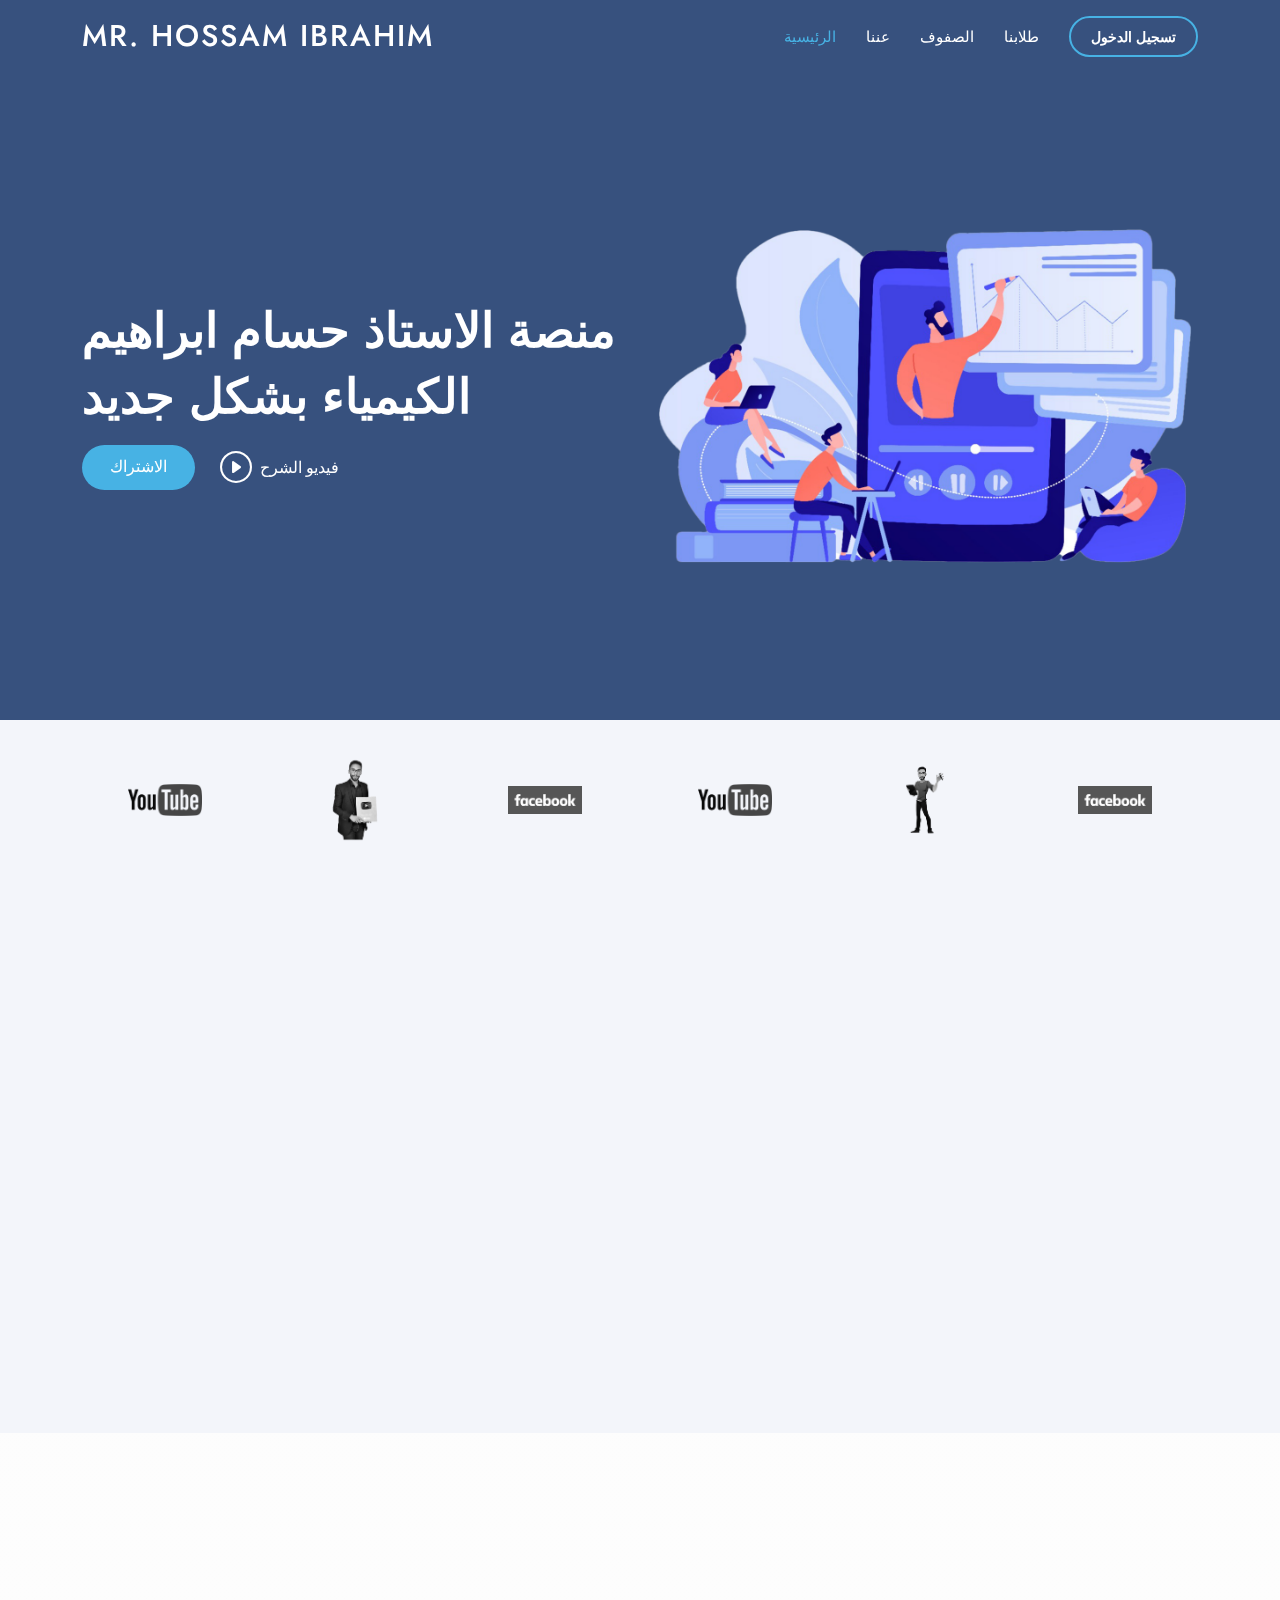
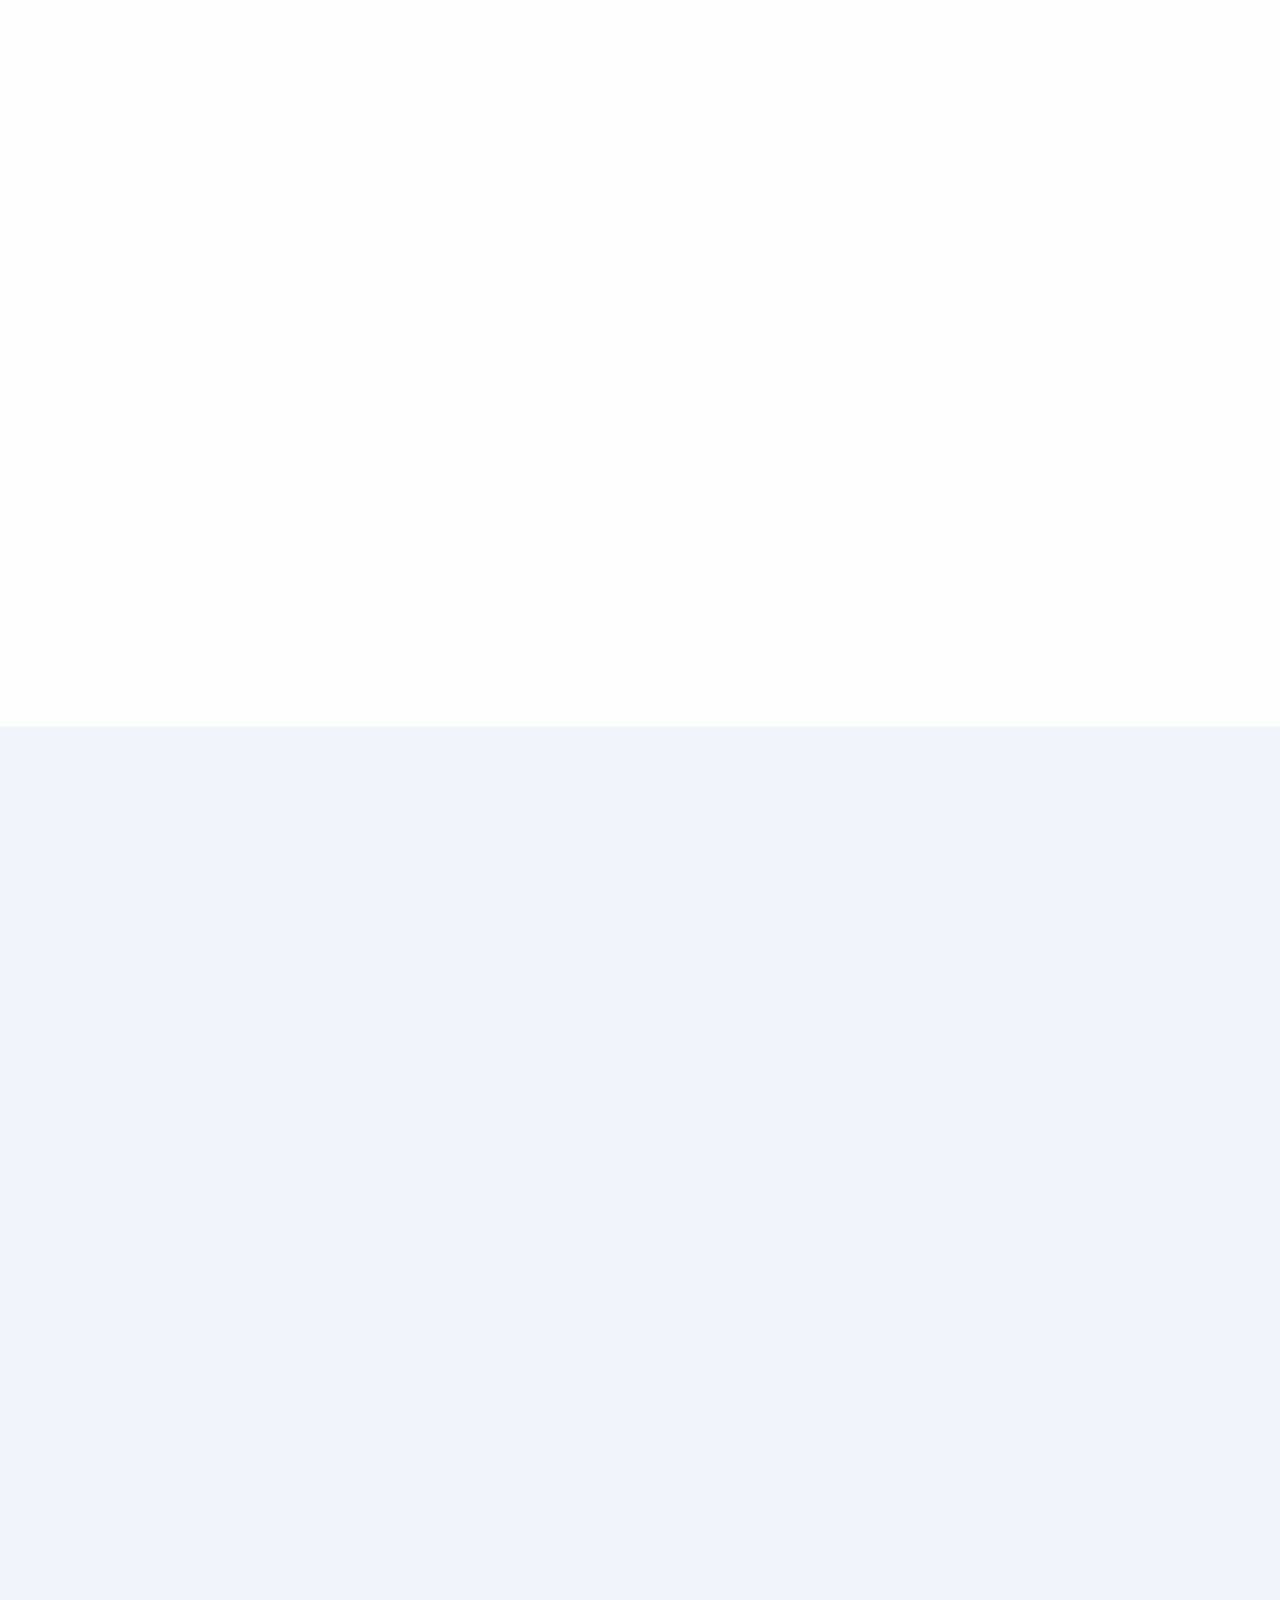
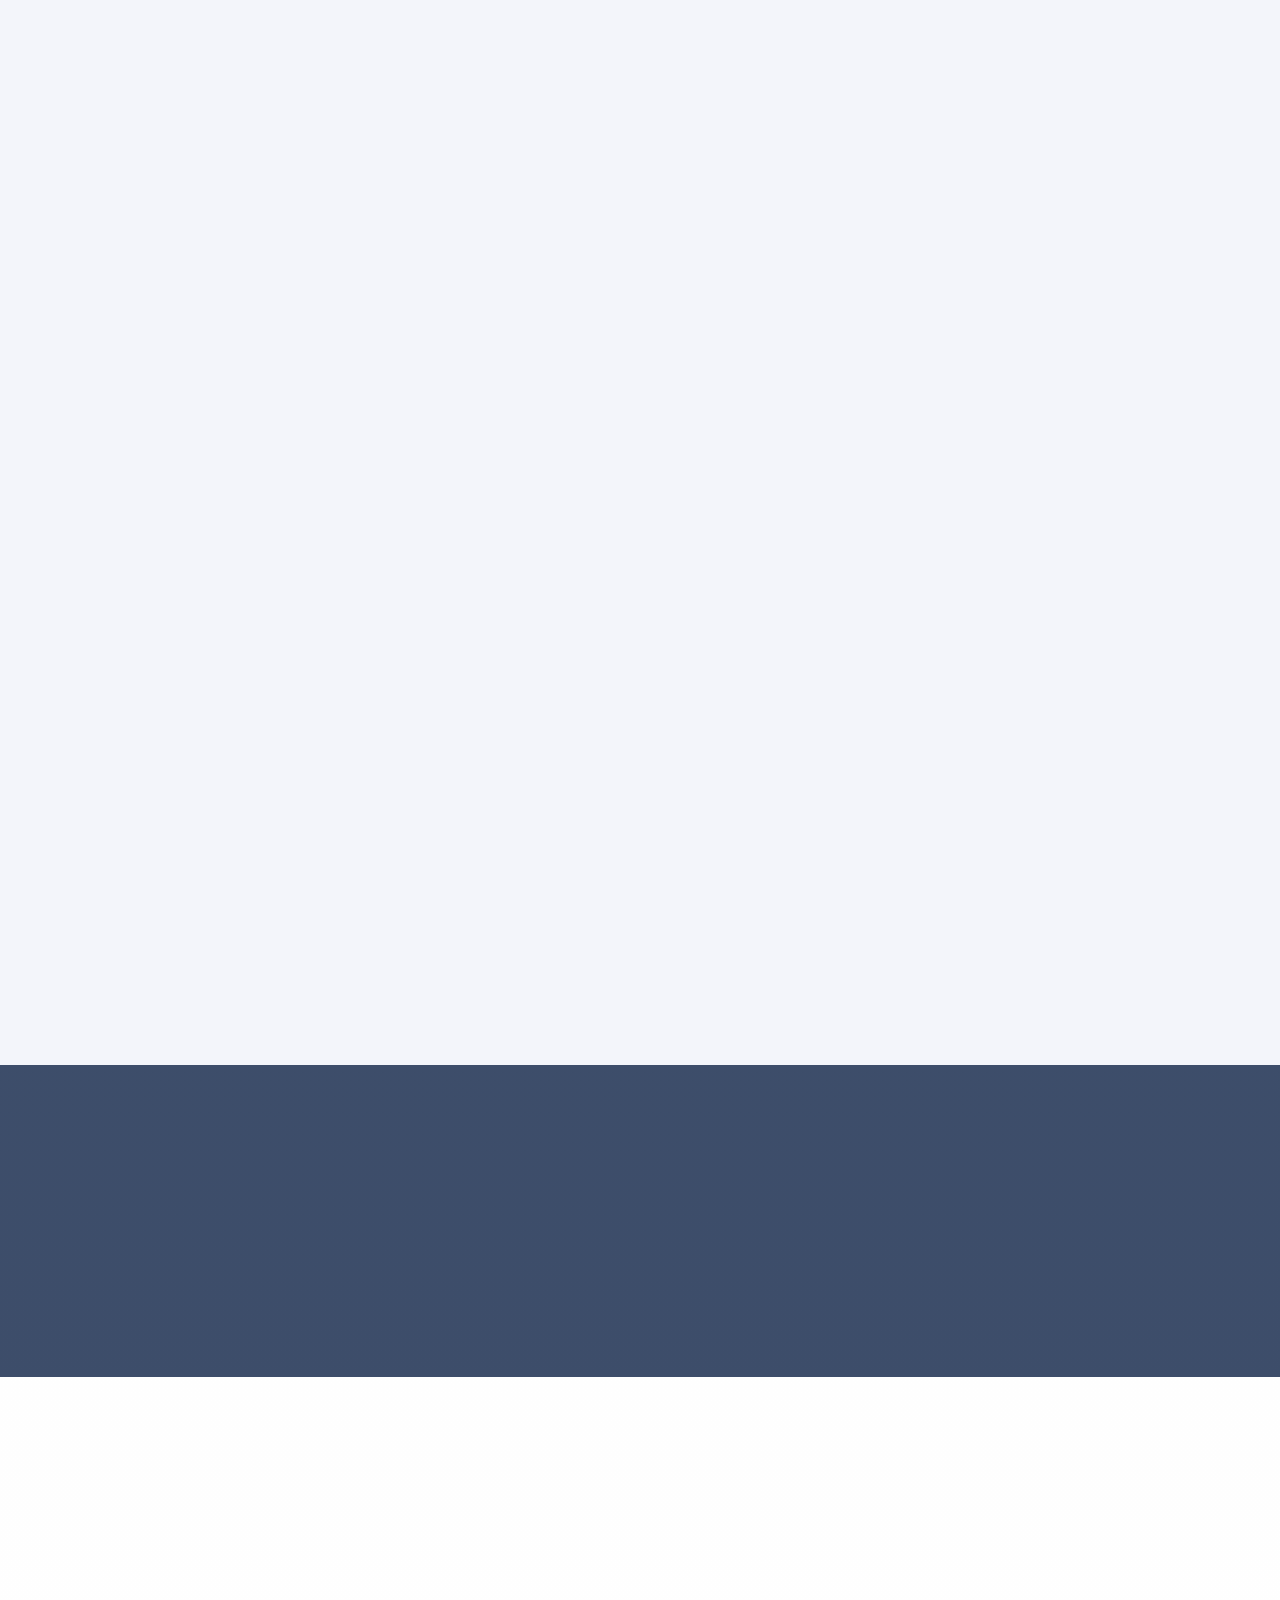
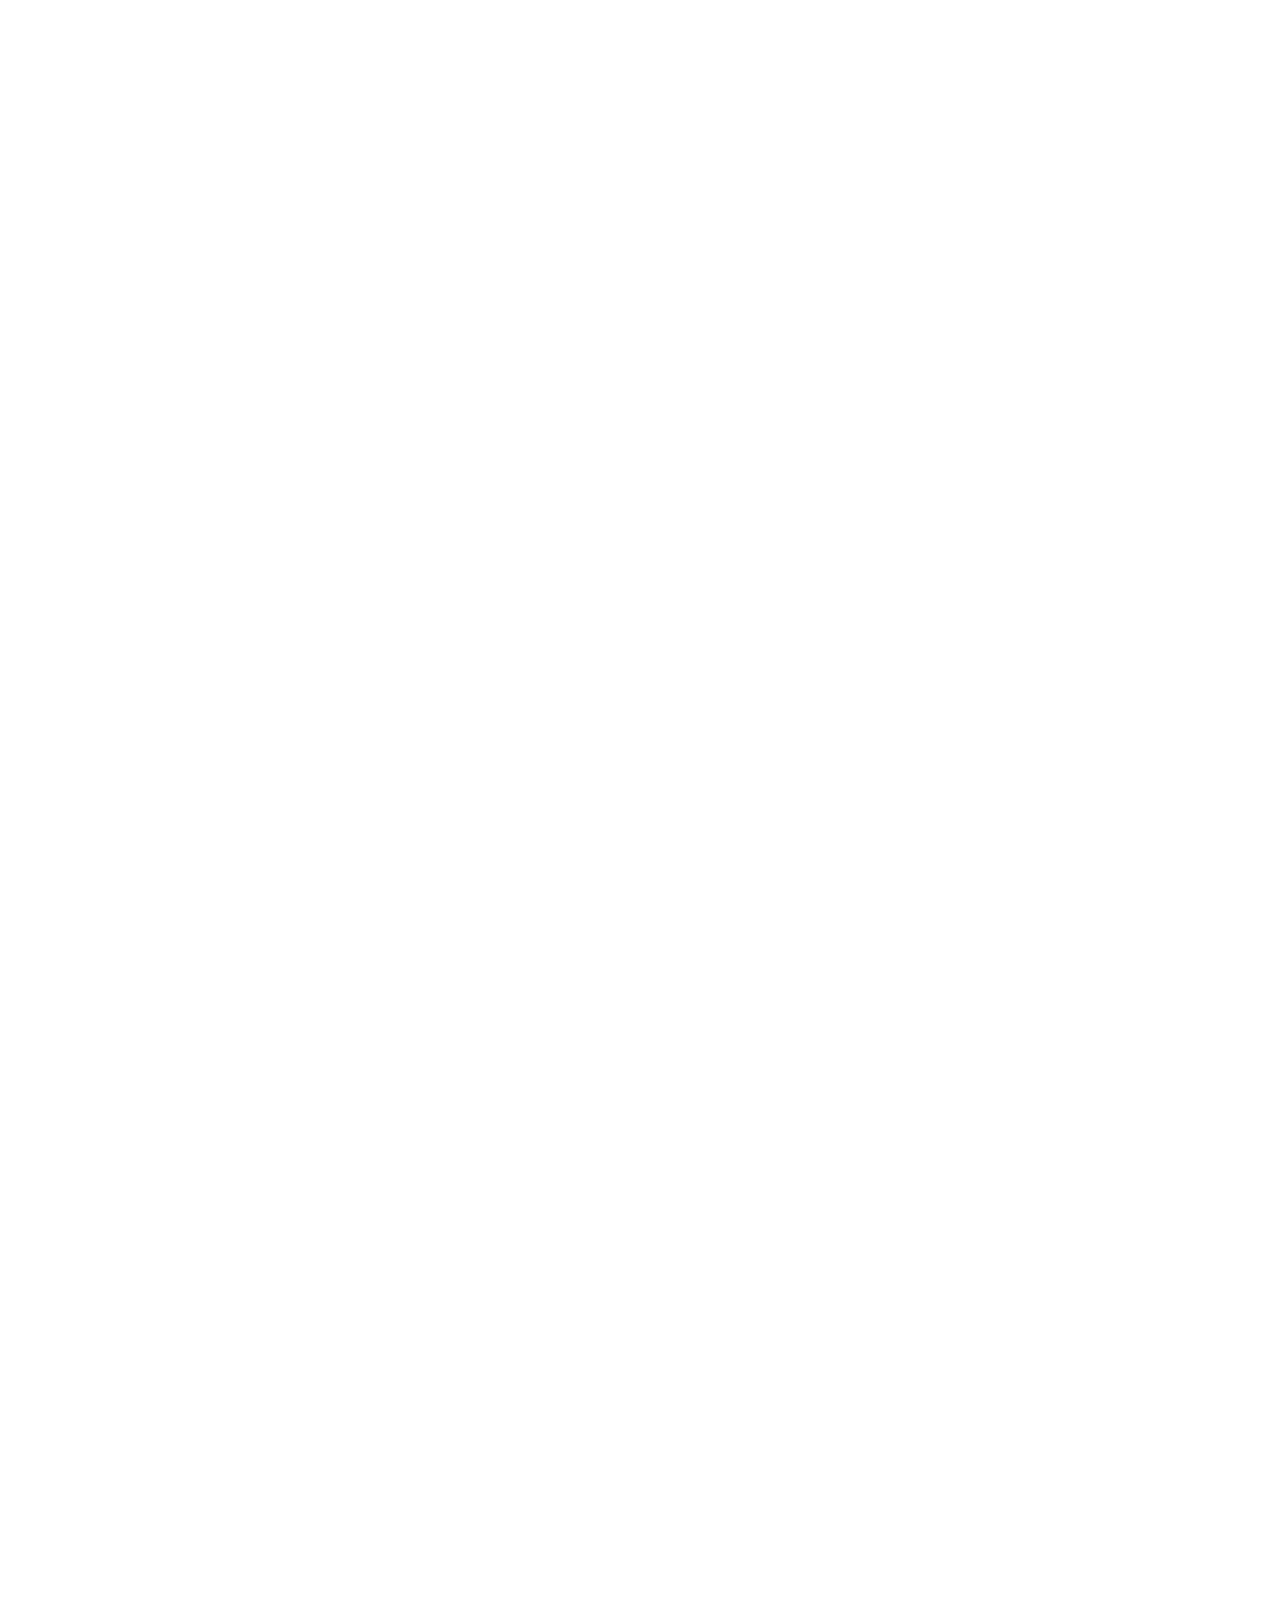
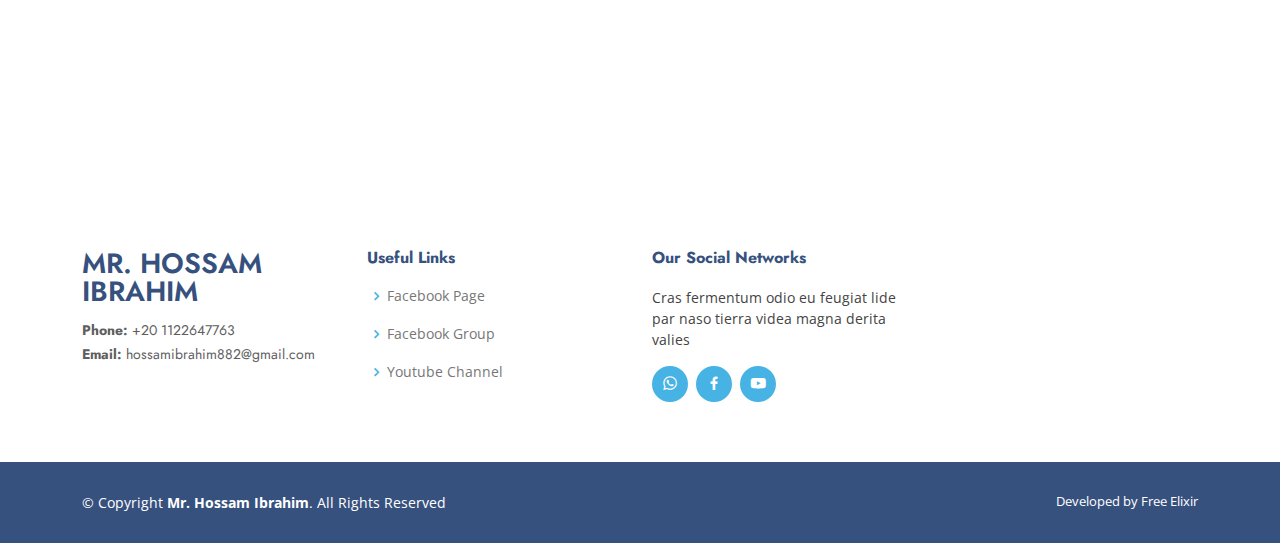
<file: index.html>
<!DOCTYPE html>
<html lang="ar">

<head>
  <meta charset="utf-8">
  <meta content="width=device-width, initial-scale=1.0" name="viewport">

  <title>Welcome To Mr. Hossam Website</title>
  <meta content="" name="description">
  <meta content="" name="keywords">


  <!-- Google Fonts -->
  <link href="https://fonts.googleapis.com/css?family=Open+Sans:300,300i,400,400i,600,600i,700,700i|Jost:300,300i,400,400i,500,500i,600,600i,700,700i|Poppins:300,300i,400,400i,500,500i,600,600i,700,700i" rel="stylesheet">
  <link rel="shortcut icon" href="assets/img/mr2.png" />
    <!-- Vendor CSS Files -->
  <link href="assets/vendor/aos/aos.css" rel="stylesheet">
  <link href="assets/vendor/bootstrap/css/bootstrap.min.css" rel="stylesheet">
  <link href="assets/vendor/bootstrap-icons/bootstrap-icons.css" rel="stylesheet">
  <link href="assets/vendor/boxicons/css/boxicons.min.css" rel="stylesheet">
  <link href="assets/vendor/glightbox/css/glightbox.min.css" rel="stylesheet">
  <link href="assets/vendor/remixicon/remixicon.css" rel="stylesheet">
  <link href="assets/vendor/swiper/swiper-bundle.min.css" rel="stylesheet">

  <!-- Template Main CSS File -->
  <link href="assets/css/style.css" rel="stylesheet">


</head>

<body>

  <!-- ======= Header ======= -->
  <header id="header" class="fixed-top ">
    <div class="container d-flex align-items-center">

      <h1 class="logo me-auto"><a href="index.html">Mr. Hossam Ibrahim</a></h1>
      <!-- Uncomment below if you prefer to use an image logo -->
      <!-- <a href="index.html" class="logo me-auto"><img src="assets/img/logo.png" alt="" class="img-fluid"></a>-->

      <nav id="navbar" class="navbar">
        <ul>
          <li><a class="nav-link scrollto active" href="index.html">الرئيسية</a></li>
          <li><a class="nav-link scrollto" href="#about">عننا</a></li>
          <li><a class="nav-link scrollto" href="#services">الصفوف</a></li>
          <li><a class="nav-link   scrollto" href="#portfolio">طلابنا</a></li>  
          <li><a class="getstarted scrollto" href="login/login.html">تسجيل الدخول</a></li>
        </ul>
        <i class="bi bi-list mobile-nav-toggle"></i>
      </nav><!-- .navbar -->

    </div>
  </header><!-- End Header -->

  <!-- ======= Hero Section ======= -->
  <section id="hero" class="d-flex align-items-center">

    <div class="container">
      <div class="row">
        <div class="col-lg-6 d-flex flex-column justify-content-center pt-4 pt-lg-0 order-2 order-lg-1" data-aos="fade-up" data-aos-delay="200">
          <h1>منصة الاستاذ حسام ابراهيم</h1>
          <h1>الكيمياء بشكل جديد</h1>
          
          <div class="d-flex justify-content-center justify-content-lg-start">
            <a href="login/index.html" class="btn-get-started scrollto">الاشتراك</a>
            <a href="assets/video/تحفيزي حسام.mp4" class="glightbox btn-watch-video"><i class="bi bi-play-circle"></i><span>فيديو الشرح</span></a>
          </div>
        </div>
        <div class="col-lg-6 order-1 order-lg-2 hero-img" data-aos="zoom-in" data-aos-delay="200">
          <img src="assets/img/3.png" class="img-fluid animated" alt="">
        </div>
      </div>
    </div>

  </section><!-- End Hero -->

  <main id="main">

    <!-- ======= Cliens Section ======= -->
    <section id="cliens" class="cliens section-bg">
      <div class="container">

        <div class="row" data-aos="zoom-in">

          <div class="col-lg-2 col-md-4 col-6 d-flex align-items-center justify-content-center">
            <img src="assets/img/YouTube_Logo_(2013-2017).svg.png" class="img-fluid" alt="">
          </div>

          <div class="col-lg-2 col-md-4 col-6 d-flex align-items-center justify-content-center">
            <img src="assets/img/mr1.png" class="img-fluid" alt="">
          </div>

          <div class="col-lg-2 col-md-4 col-6 d-flex align-items-center justify-content-center">
            <img src="assets/img/Facebook_New_Logo_(2015).svg.png" class="img-fluid" alt="">
          </div>

          <div class="col-lg-2 col-md-4 col-6 d-flex align-items-center justify-content-center">
            <img src="assets/img/YouTube_Logo_(2013-2017).svg.png" class="img-fluid" alt="">
          </div>

          <div class="col-lg-2 col-md-4 col-6 d-flex align-items-center justify-content-center">
            <img src="assets/img/mr2.png" class="img-fluid" alt="">
          </div>

          <div class="col-lg-2 col-md-4 col-6 d-flex align-items-center justify-content-center">
            <img src="assets/img/Facebook_New_Logo_(2015).svg.png" class="img-fluid" alt="">
          </div>

        </div>

      </div>
    </section><!-- End Cliens Section -->

  

    


    <!-- ======= Why Us Section ======= -->
    <section id="About" class="why-us section-bg">
      <div class="container-fluid" data-aos="fade-up">

        <div class="row">

          <div class="col-lg-7 d-flex flex-column justify-content-center align-items-stretch  order-2 order-lg-1">

            <div class="content">
              <h3> <strong>عننا</strong></h3>

            </div>

            <div class="accordion-list">
              <ul>
                <li>
                  <a data-bs-toggle="collapse" class="collapse" data-bs-target="#accordion-list-1">عننا<i class="bx bx-chevron-down icon-show"></i><i class="bx bx-chevron-up icon-close"></i></a>
                  <div id="accordion-list-1" class="collapse show" data-bs-parent=".accordion-list">
                    <p>
                      الاستاذ حسام ابراهيم خِرّيج تريية قسم كيمياء ولديه خبره 5 سنوات في مجال التدريس، بدأ مسيرته علي منصة اليوتيوب وساعد 172 الف طالب مشترك علي القناة في تخطي الثانوية العامة بالنظام الحديث، وكان أول من ساعد في التدريس بالنظام الحديث
                    </p>
                  </div>
                </li>

                <li>
                  <a data-bs-toggle="collapse" data-bs-target="#accordion-list-2" class="collapsed">عن المنصه <i class="bx bx-chevron-down icon-show"></i><i class="bx bx-chevron-up icon-close"></i></a>
                  <div id="accordion-list-2" class="collapse" data-bs-parent=".accordion-list">
                    <p>
                      توفر شرح جميع المحاضرات بأعلي جودة صوت وصورة، وتتيح للطالب جميع الملازم والمراجع اللازمة للحل والمراجعة، بالإضافه إلي الامتحانات الاسبوعية والشهرية لمتابعه تقدم الطلاب، كما يتاح للطالب التواصل المباشر مع استاذ حسام لحل جميع الاسئلة والاستفسارات
                    </p>
                  </div>
                </li>



              </ul>
            </div>

          </div>

          <div class="col-lg-5 align-items-stretch order-1 order-lg-2 img" style='background-image: url("assets/img/Untitled-2.png"); animation: up-down 2s ease-in-out infinite alternate-reverse both;' data-aos="zoom-in" data-aos-delay="150">&nbsp;</div>
        </div>

      </div>
    </section><!-- End Why Us Section -->

    <!-- ======= Skills Section ======= -->
    <section id="skills" class="skills">
      <div class="container" data-aos="fade-up">

        <div class="row">
          <div class="col-lg-6 d-flex align-items-center" data-aos="fade-right" data-aos-delay="100">
            <img style="animation: up-down 2s ease-in-out infinite alternate-reverse both;" src="assets/img/Untitled-1.png" class="img-fluid" alt="">
          </div>
          <div class="col-lg-6 pt-4 pt-lg-0 content" data-aos="fade-left" data-aos-delay="100">
            <h3>أماكنا</h3>
            <p class="fst-italic">
              Lorem ipsum dolor sit amet, consectetur adipiscing elit, sed do eiusmod tempor incididunt ut labore et dolore
              magna aliqua.
            </p>

            <div class="skills-content">


            </div>

          </div>
        </div>

      </div>
    </section><!-- End Skills Section -->

    <!-- ======= Services Section ======= -->
    <section id="services" class="services section-bg">
      <div class="container" data-aos="fade-up">

        <div class="section-title">
          <h2>الصف الأول الثانوي</h2>
          <p>كل ما يحتاجه طالب الصف الاول الثانوي من شرح و ملازم و امتحانات دورية </p>
        </div>

        <div class="row row2">
          <div class="col-xl-3 col-md-6 d-flex align-items-stretch" data-aos="zoom-in" data-aos-delay="100">
            <div class="icon-box">
              <img class="img1" src="assets/img/ss.png">

              <h4><a href="login/login.html">امتحانات</a></h4>
              <p>امتحانات دورية شاملة على المادة مع مراعاة شمول كل جزء فى المادة للتأكد من تطوير مستوى الطالب</p>
            </div>
          </div>

          <div class="col-xl-3 col-md-6 d-flex align-items-stretch mt-4 mt-md-0" data-aos="zoom-in" data-aos-delay="200">
            <div class="icon-box">
              <img class="img1" src="assets/img/ssss.png">
              <h4><a href="login/login.html">ملازم</a></h4>
              <p>جميع الملازم الخاصة بالمادة مع مراعاة البساطة و الوضوح ليستطيع الطالب الوصول لافضل نتيجة من الفهم</p>
            </div>
          </div>

          <div class="col-xl-3 col-md-6 d-flex align-items-stretch mt-4 mt-xl-0" data-aos="zoom-in" data-aos-delay="300">
            <div class="icon-box">
              <img class="img2" src="assets/img/sss.png">
                  <h4><a href="login/login.html">شرح</a></h4>
              <p>شرح بالفيديو لجميع اجزاء المنهج مع مراعاة التكرار و بطريقة استاذ حسام يستطيع الطالب الوصول الى افضل نيتجه من الفهم و الاستفادة من الفيديو</p>
            </div>
          </div>



        </div>

      </div>
    </section><!-- End Services Section -->
    <!-- ======= Services Section ======= -->
    <section id="services" class="services section-bg">
      <div class="container" data-aos="fade-up">

        <div class="section-title">
          <h2>الصف الثاني الثانوي</h2>
          <p>كل ما يحتاجه طالب الصف الثاني الثانوي من شرح و ملازم و امتحانات دورية </p>

        </div>

        <div class="row row2">
          <div class="col-xl-3 col-md-6 d-flex align-items-stretch" data-aos="zoom-in" data-aos-delay="100">
            <div class="icon-box">
              <img class="img1" src="assets/img/ss.png">
              <h4><a href="login/login.html">امتحانات</a></h4>
              <p>امتحانات دورية شاملة على المادة مع مراعاة شمول كل جزء فى المادة للتأكد من تطوير مستوى الطالب</p>
            </div>
          </div>

          <div class="col-xl-3 col-md-6 d-flex align-items-stretch mt-4 mt-md-0" data-aos="zoom-in" data-aos-delay="200">
            <div class="icon-box">
              <img class="img1" src="assets/img/ssss.png">
              <h4><a href="login/login.html">ملازم</a></h4>
              <p>جميع الملازم الخاصة بالمادة مع مراعاة البساطة و الوضوح ليستطيع الطالب الوصول لافضل نتيجة من الفهم</p>
            </div>
          </div>

          <div class="col-xl-3 col-md-6 d-flex align-items-stretch mt-4 mt-xl-0" data-aos="zoom-in" data-aos-delay="300">
            <div class="icon-box">
              <img class="img2" src="assets/img/sss.png">
              <h4><a href="login/login.html">شرح</a></h4>
              <p>شرح بالفيديو لجميع اجزاء المنهج مع مراعاة التكرار و بطريقة استاذ حسام يستطيع الطالب الوصول الى افضل نيتجه من الفهم و الاستفادة من الفيديو</p>
            </div>
          </div>

        </div>

      </div>
    </section><!-- End Services Section -->
    <!-- ======= Services Section ======= -->
    <section id="services" class="services section-bg">
      <div class="container" data-aos="fade-up">

        <div class="section-title">
          <h2>الصف الثالث الثانوي</h2>
          <p>كل ما يحتاجه طالب الصف الثالث الثانوي من شرح و ملازم و امتحانات دورية </p>

        </div>

        <div class="row row2">
          <div class="col-xl-3 col-md-6 d-flex align-items-stretch" data-aos="zoom-in" data-aos-delay="100">
            <div class="icon-box">
              <img class="img1" src="assets/img/ss.png">
              <h4><a href="login/login.html">امتحانات</a></h4>
              <p>امتحانات دورية شاملة على المادة مع مراعاة شمول كل جزء فى المادة للتأكد من تطوير مستوى الطالب</p>
            </div>
          </div>

          <div class="col-xl-3 col-md-6 d-flex align-items-stretch mt-4 mt-md-0" data-aos="zoom-in" data-aos-delay="200">
            <div class="icon-box">
              <img class="img1" src="assets/img/ssss.png">
              <h4><a href="login/login.html">ملازم</a></h4>
              <p>جميع الملازم الخاصة بالمادة مع مراعاة البساطة و الوضوح ليستطيع الطالب الوصول لافضل نتيجة من الفهم</p>
            </div>
          </div>

          <div class="col-xl-3 col-md-6 d-flex align-items-stretch mt-4 mt-xl-0" data-aos="zoom-in" data-aos-delay="300">
            <div class="icon-box">
              <img class="img2" src="assets/img/sss.png">
              <h4><a href="login/login.html">شرح</a></h4>
              <p>شرح بالفيديو لجميع اجزاء المنهج مع مراعاة التكرار و بطريقة استاذ حسام يستطيع الطالب الوصول الى افضل نيتجه من الفهم و الاستفادة من الفيديو</p>
            </div>
          </div>



        </div>

      </div>
    </section><!-- End Services Section -->

    <!-- ======= Cta Section ======= -->
    <section id="cta" class="cta">
      <div class="container" data-aos="zoom-in">

        <div class="row">
          <div class="col-lg-3 cta-btn-container text-center row3">
            <a class="cta-btn align-middle" href="#">اسأل المستر</a>
          </div>
          <div class="col-lg-9 text-center text-lg-start">
            <h3>لو محتاج تسأل المستر تقدر تسأله من هنا و هنرد عليك فى اسرع وقت</h3>

          </div>

        </div>

      </div>
    </section><!-- End Cta Section -->

    <!-- ======= Portfolio Section ======= -->
    <section id="portfolio" class="portfolio">
      <div class="container" data-aos="fade-up">

        <div class="section-title">
          <h2>صور</h2>
         
        </div>

      <!--  <ul id="portfolio-flters" class="d-flex justify-content-center" data-aos="fade-up" data-aos-delay="100">
          <li data-filter="*" class="filter-active">All</li>
          <li data-filter=".filter-app">الدروس</li>
          <li data-filter=".filter-card">المتفوقين</li>
        </ul>
        -->

        <div class="row portfolio-container" data-aos="fade-up" data-aos-delay="200">

          <div class="col-lg-4 col-md-6 portfolio-item filter-app">
            <div class="portfolio-img"><img src="assets/img/students/dtWQXlToC4sF5pCMi491pdgVM6vf8GZtC9ecX4qQlDg=_plaintext_638022867569892588.jpg" class="img-fluid" alt=""></div>
            <div class="portfolio-info">
              <h4>Mr. Hossam Ibrahim</h4>
              <a href="assets/img/students/dtWQXlToC4sF5pCMi491pdgVM6vf8GZtC9ecX4qQlDg=_plaintext_638022867569892588.jpg" data-gallery="portfolioGallery" class="portfolio-lightbox preview-link" title=""><i class="bx bx-plus"></i></a>

            </div>
          </div>

          <div class="col-lg-4 col-md-6 portfolio-item filter-web">
            <div class="portfolio-img"><img src="assets/img/students/IMG-20221021-WA0009.jpg" class="img-fluid" alt=""></div>
            <div class="portfolio-info">
              <h4>Mr. Hossam Ibrahim</h4>

              <a href="assets/img/students/IMG-20221021-WA0009.jpg" data-gallery="portfolioGallery" class="portfolio-lightbox preview-link" title=""><i class="bx bx-plus"></i></a>

            </div>
          </div>

          <div class="col-lg-4 col-md-6 portfolio-item filter-app">
            <div class="portfolio-img"><img src="assets/img/students/IMG-20221021-WA0010.jpg" class="img-fluid" alt=""></div>
            <div class="portfolio-info">
              <h4>Mr. Hossam Ibrahim</h4>

              <a href="assets/img/students/IMG-20221021-WA0010.jpg" data-gallery="portfolioGallery" class="portfolio-lightbox preview-link" title=""><i class="bx bx-plus"></i></a>

            </div>
          </div>

          <div class="col-lg-4 col-md-6 portfolio-item filter-card">
            <div class="portfolio-img"><img src="assets/img/students/IMG-20221021-WA0011.jpg" class="img-fluid" alt=""></div>
            <div class="portfolio-info">
              <h4>Mr. Hossam Ibrahim</h4>

              <a href="assets/img/students/IMG-20221021-WA0011.jpg" data-gallery="portfolioGallery" class="portfolio-lightbox preview-link" title=""><i class="bx bx-plus"></i></a>

            </div>
          </div>

          <div class="col-lg-4 col-md-6 portfolio-item filter-web">
            <div class="portfolio-img"><img src="assets/img/students/IMG-20221021-WA0012.jpg" class="img-fluid" alt=""></div>
            <div class="portfolio-info">
              <h4>Mr. Hossam Ibrahim</h4>

              <a href="assets/img/students/IMG-20221021-WA0012.jpg" data-gallery="portfolioGallery" class="portfolio-lightbox preview-link" title=""><i class="bx bx-plus"></i></a>

            </div>
          </div>

          <div class="col-lg-4 col-md-6 portfolio-item filter-app">
            <div class="portfolio-img"><img src="assets/img/students/IMG-20221025-WA0005.jpg" class="img-fluid" alt=""></div>
            <div class="portfolio-info">
              <h4>Mr. Hossam Ibrahim</h4>

              <a href="assets/img/students/IMG-20221025-WA0005.jpg" data-gallery="portfolioGallery" class="portfolio-lightbox preview-link" title=""><i class="bx bx-plus"></i></a>
>
            </div>
          </div>

          <div class="col-lg-4 col-md-6 portfolio-item filter-card">
            <div class="portfolio-img"><img src="assets/img/students/IMG-20221025-WA0006.jpg" class="img-fluid" alt=""></div>
            <div class="portfolio-info">
              <h4>Mr. Hossam Ibrahim</h4>

              <a href="assets/img/students/IMG-20221025-WA0006.jpg" data-gallery="portfolioGallery" class="portfolio-lightbox preview-link" title=""><i class="bx bx-plus"></i></a>

            </div>
          </div>

          <div class="col-lg-4 col-md-6 portfolio-item filter-card">
            <div class="portfolio-img"><img src="assets/img/students/IMG-20221025-WA0007.jpg" class="img-fluid" alt=""></div>
            <div class="portfolio-info">
              <h4>Mr. Hossam Ibrahim</h4>

              <a href="assets/img/students/IMG-20221025-WA0007.jpg" data-gallery="portfolioGallery" class="portfolio-lightbox preview-link" title=""><i class="bx bx-plus"></i></a>

            </div>
          </div>

          <div class="col-lg-4 col-md-6 portfolio-item filter-web">
            <div class="portfolio-img"><img src="assets/img/students/IMG-20221025-WA0008.jpg" class="img-fluid" alt=""></div>
            <div class="portfolio-info">
              <h4>Mr. Hossam Ibrahim</h4>

              <a href="assets/img/students/IMG-20221025-WA0008.jpg" data-gallery="portfolioGallery" class="portfolio-lightbox preview-link" title=""><i class="bx bx-plus"></i></a>

            </div>
          </div>
          <div class="col-lg-4 col-md-6 portfolio-item filter-web">
            <div class="portfolio-img"><img src="assets/img/students/IMG-20221025-WA0009.jpg" class="img-fluid" alt=""></div>
            <div class="portfolio-info">
              <h4>Mr. Hossam Ibrahim</h4>

              <a href="assets/img/students/IMG-20221025-WA0009.jpg" data-gallery="portfolioGallery" class="portfolio-lightbox preview-link" title=""><i class="bx bx-plus"></i></a>

            </div>
          </div>
          <div class="col-lg-4 col-md-6 portfolio-item filter-web">
            <div class="portfolio-img"><img src="assets/img/students/IMG-20221025-WA0010.jpg" class="img-fluid" alt=""></div>
            <div class="portfolio-info">
              <h4>Mr. Hossam Ibrahim</h4>

              <a href="assets/img/students/IMG-20221025-WA0010.jpg" data-gallery="portfolioGallery" class="portfolio-lightbox preview-link" title=""><i class="bx bx-plus"></i></a>

            </div>
          </div>
          <div class="col-lg-4 col-md-6 portfolio-item filter-web">
            <div class="portfolio-img"><img src="assets/img/students/IMG-20221025-WA0011.jpg" class="img-fluid" alt=""></div>
            <div class="portfolio-info">
              <h4>Mr. Hossam Ibrahim</h4>

              <a href="assets/img/students/IMG-20221025-WA0011.jpg" data-gallery="portfolioGallery" class="portfolio-lightbox preview-link" title=""><i class="bx bx-plus"></i></a>

            </div>
          </div>
          <div class="col-lg-4 col-md-6 portfolio-item filter-card">
            <div class="portfolio-img"><img src="assets/img/students/IMG-20221025-WA0012.jpg" class="img-fluid" alt=""></div>
            <div class="portfolio-info">
              <h4>Mr. Hossam Ibrahim</h4>

              <a href="assets/img/students/IMG-20221025-WA0012.jpg" data-gallery="portfolioGallery" class="portfolio-lightbox preview-link" title=""><i class="bx bx-plus"></i></a>

            </div>
          </div>
          <div class="col-lg-4 col-md-6 portfolio-item filter-card">
            <div class="portfolio-img"><img src="assets/img/students/IMG-20221025-WA0013.jpg" class="img-fluid" alt=""></div>
            <div class="portfolio-info">
              <h4>Mr. Hossam Ibrahim</h4>

              <a href="assets/img/students/IMG-20221025-WA0013.jpg" data-gallery="portfolioGallery" class="portfolio-lightbox preview-link" title=""><i class="bx bx-plus"></i></a>

            </div>
          </div>
          <div class="col-lg-4 col-md-6 portfolio-item filter-card">
            <div class="portfolio-img"><img src="assets/img/students/IMG-20221025-WA0014.jpg" class="img-fluid" alt=""></div>
            <div class="portfolio-info">
              <h4>Mr. Hossam Ibrahim</h4>

              <a href="assets/img/students/IMG-20221025-WA0014.jpg" data-gallery="portfolioGallery" class="portfolio-lightbox preview-link" title=""><i class="bx bx-plus"></i></a>

            </div>
          </div>
          <div class="col-lg-4 col-md-6 portfolio-item filter-card">
            <div class="portfolio-img"><img src="assets/img/students/P2rMWYrVP8-gDuRizNqYlejJQlG37gLXuP9d2LhjdsA=_plaintext_638022867567393440.jpg" class="img-fluid" alt=""></div>
            <div class="portfolio-info">
              <h4>Mr. Hossam Ibrahim</h4>

              <a href="assets/img/students/P2rMWYrVP8-gDuRizNqYlejJQlG37gLXuP9d2LhjdsA=_plaintext_638022867567393440.jpg" data-gallery="portfolioGallery" class="portfolio-lightbox preview-link" title=""><i class="bx bx-plus"></i></a>

            </div>
          </div>
          <div class="col-lg-4 col-md-6 portfolio-item filter-card">
            <div class="portfolio-img"><img src="assets/img/students/PzJDREx8jPyql1up-48ONvSUd94ASas67okkXdwGDTU=_plaintext_638022867563798870.jpg" class="img-fluid" alt=""></div>
            <div class="portfolio-info">
              <h4>Mr. Hossam Ibrahim</h4>

              <a href="assets/img/students/PzJDREx8jPyql1up-48ONvSUd94ASas67okkXdwGDTU=_plaintext_638022867563798870.jpg" data-gallery="portfolioGallery" class="portfolio-lightbox preview-link" title=""><i class="bx bx-plus"></i></a>

            </div>
          </div>


        </div>

      </div>
    </section><!-- End Portfolio Section -->


   

  <!-- ======= Footer ======= -->
  <footer id="footer">



    <div class="footer-top">
      <div class="container">
        <div class="row">

          <div class="col-lg-3 col-md-6 footer-contact">
            <h3>Mr. Hossam Ibrahim</h3>
            <p>
              <strong>Phone:</strong> +20 1122647763              <br>
              <strong>Email:</strong> hossamibrahim882@gmail.com
              <br>
            </p>
          </div>

          <div class="col-lg-3 col-md-6 footer-links">
            <h4>Useful Links</h4>
            <ul>
              <li><i class="bx bx-chevron-right"></i> <a target="_blank" href="https://www.facebook.com/profile.php?id=100063811925694&referrer=whatsapp
                ">Facebook Page</a></li>
              <li><i class="bx bx-chevron-right"></i> <a target="_blank" href="https://www.facebook.com/groups/776738299476388/
                ">Facebook Group</a></li>
              <li><i class="bx bx-chevron-right"></i> <a target="_blank" href="https://www.youtube.com/channel/UCF82a7_qbeeiqS7-jecPIoQ
                ">Youtube Channel</a></li>

            </ul>
          </div>

         

          <div class="col-lg-3 col-md-6 footer-links">
            <h4>Our Social Networks</h4>
            <p>Cras fermentum odio eu feugiat lide par naso tierra videa magna derita valies</p>
            <div class="social-links mt-3">
              <a target="_blank" href="https://api.whatsapp.com/send?phone=201122647763" class="twitter"><i class="bx bxl-whatsapp"></i></a>
              <a target="_blank" href="https://www.facebook.com/profile.php?id=100063811925694&referrer=whatsapp
              " class="facebook"><i class="bx bxl-facebook"></i></a>
              <a target="_blank" href="https://www.youtube.com/channel/UCF82a7_qbeeiqS7-jecPIoQ
              " class="instagram"><i class="bx bxl-youtube"></i></a>

            </div>
          </div>

        </div>
      </div>
    </div>

    <div class="container footer-bottom clearfix">
      <div class="copyright">
        &copy; Copyright <strong><span>Mr. Hossam Ibrahim</span></strong>. All Rights Reserved
      </div>
      <div class="credits">
        Developed by <a>Free Elixir</a>
      </div>

    
    
    </div>
  </footer><!-- End Footer -->

  <div id="preloader"></div>
  <a href="#" class="back-to-top d-flex align-items-center justify-content-center"><i class="bi bi-arrow-up-short"></i></a>

  <!-- Vendor JS Files -->
  <script src="assets/vendor/aos/aos.js"></script>
  <script src="assets/vendor/bootstrap/js/bootstrap.bundle.min.js"></script>
  <script src="assets/vendor/glightbox/js/glightbox.min.js"></script>
  <script src="assets/vendor/isotope-layout/isotope.pkgd.min.js"></script>
  <script src="assets/vendor/php-email-form/validate.js"></script>
  <script src="assets/vendor/swiper/swiper-bundle.min.js"></script>
  <script src="assets/vendor/waypoints/noframework.waypoints.js"></script>

  <!-- Template Main JS File -->
  <script src="assets/js/main.js"></script>
  
<script> 
  var myVideo = document.getElementById("video1"); 
  
  function playPause() { 
    if (myVideo.paused) 
      myVideo.play(); 
    else 
      myVideo.pause(); 
  } 
  
  function makeBig() { 
      myVideo.width = 1360; 
  } 
  
  function makeSmall() { 
      myVideo.width = 620; 
  } 
  
  function makeNormal() { 
      myVideo.width = 1020; 
  } 
  </script> 


<script async src='https://d2mpatx37cqexb.cloudfront.net/delightchat-whatsapp-widget/embeds/embed.min.js'></script>
        <script>
          var wa_btnSetting = {"btnColor":"#16BE45","ctaText":"WhatsApp Us","cornerRadius":40,"marginBottom":20,"marginLeft":20,"marginRight":20,"btnPosition":"right","whatsAppNumber":"201122647763","welcomeMessage":"اهلا بيك","zIndex":999999,"btnColorScheme":"light"};
          var wa_widgetSetting = {"title":"Mr. Hossam Ibrahim","subTitle":"Typically replies in a day","headerBackgroundColor":"#0b246f","headerColorScheme":"light","greetingText":"اهلا بيك !\nاقدر اساعدك ازاى؟","ctaText":"Start Chat","btnColor":"#18cd1b","cornerRadius":40,"welcomeMessage":"Hello","btnColorScheme":"light","brandImage":"assets/img/mr2.png","darkHeaderColorScheme":{"title":"#333333","subTitle":"#4F4F4F"}};  
          window.onload = () => {
            _waEmbed(wa_btnSetting, wa_widgetSetting);
          };
        </script>
      
</body>

</html>
</file>
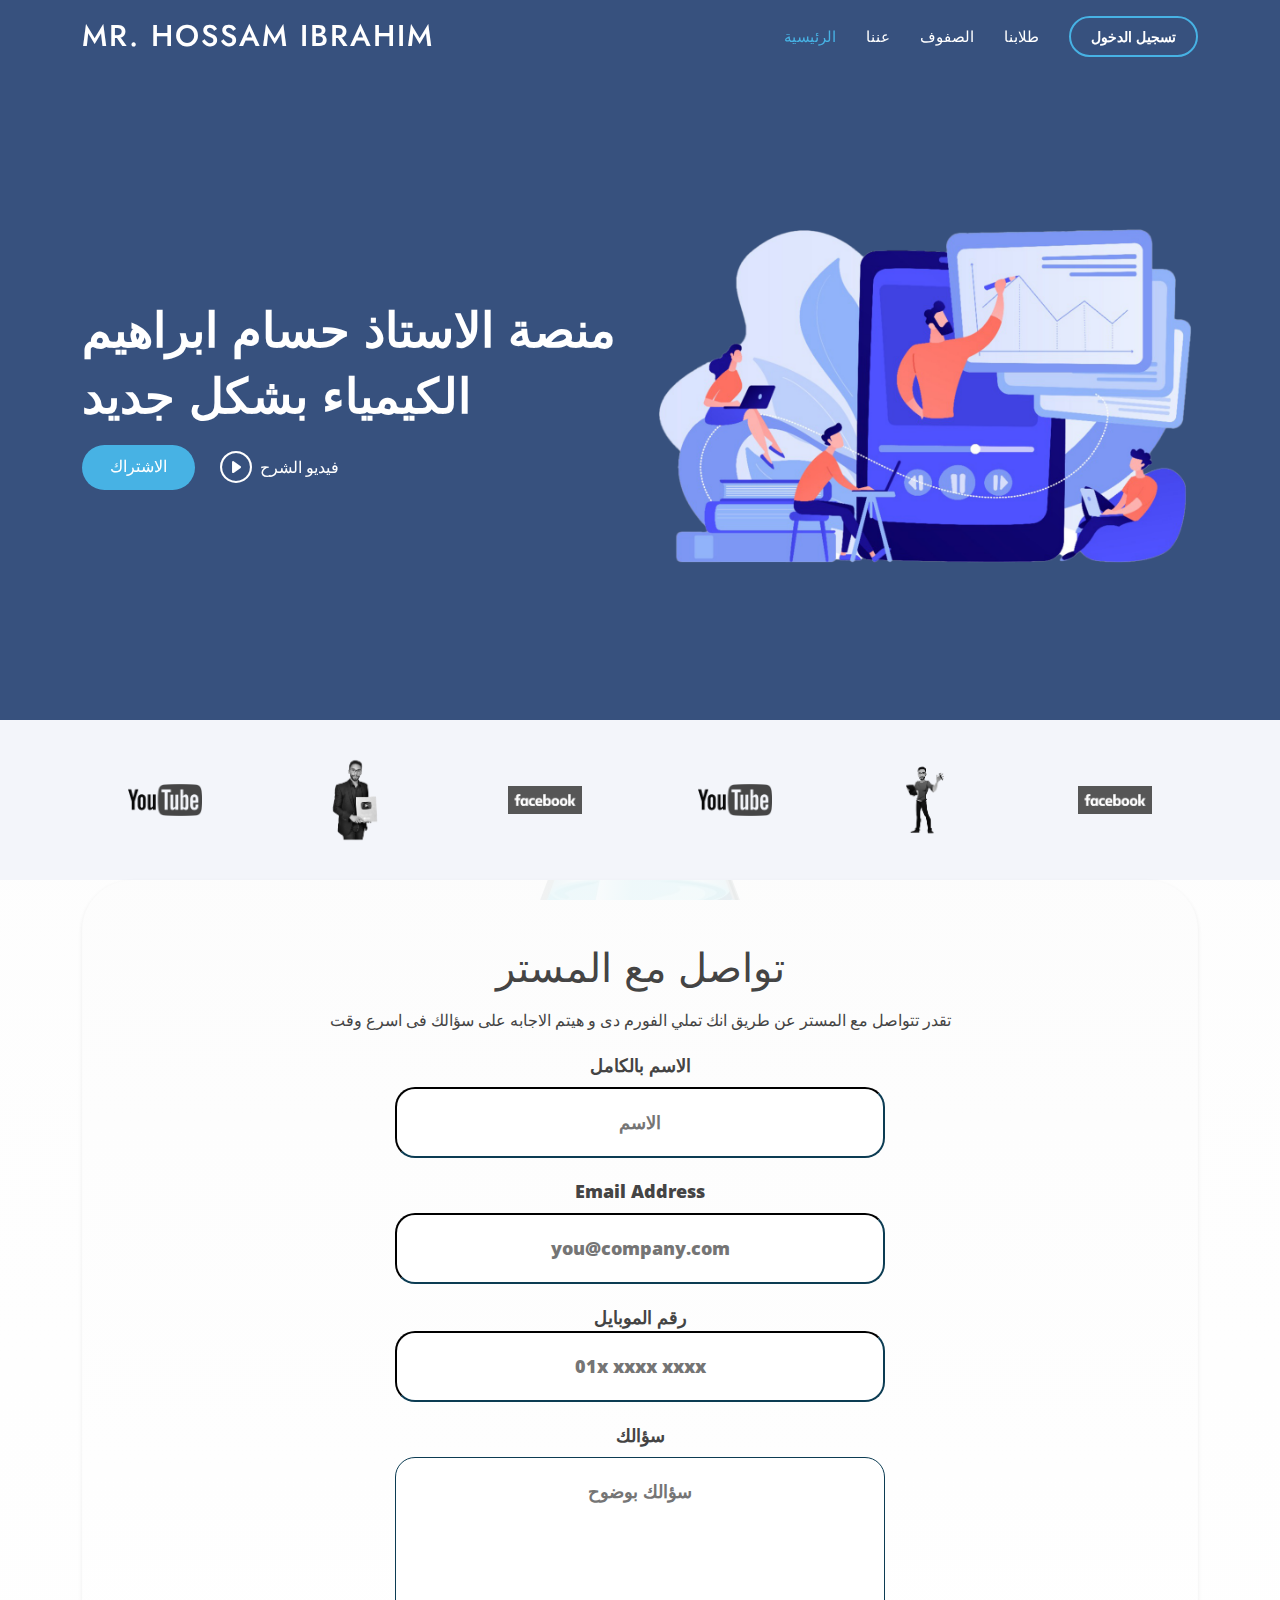
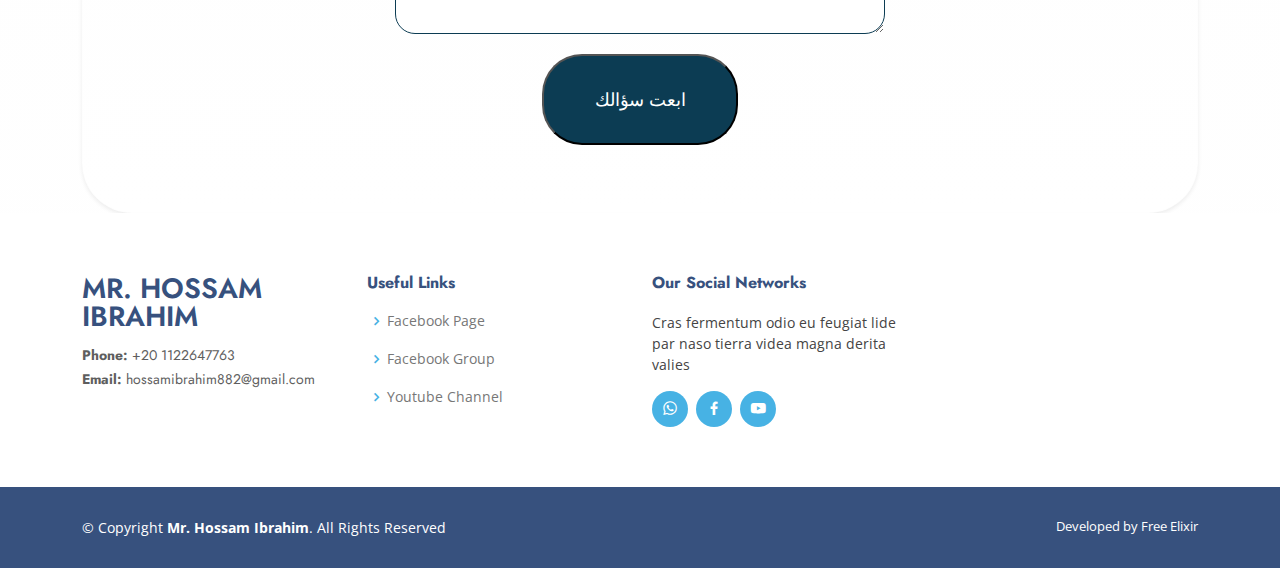
<file: contact.html>
<!DOCTYPE html>
<html lang="ar">

<head>
  <meta charset="utf-8">
  <meta content="width=device-width, initial-scale=1.0" name="viewport">

  <title>Welcome To Mr. Hossam Website</title>
  <meta content="" name="description">
  <meta content="" name="keywords">


  <!-- Google Fonts -->
  <link href="https://fonts.googleapis.com/css?family=Open+Sans:300,300i,400,400i,600,600i,700,700i|Jost:300,300i,400,400i,500,500i,600,600i,700,700i|Poppins:300,300i,400,400i,500,500i,600,600i,700,700i" rel="stylesheet">
  <link rel="shortcut icon" href="assets/img/mr2.png" />
    <!-- Vendor CSS Files -->
  <link href="assets/vendor/aos/aos.css" rel="stylesheet">
  <link href="assets/vendor/bootstrap/css/bootstrap.min.css" rel="stylesheet">
  <link href="assets/vendor/bootstrap-icons/bootstrap-icons.css" rel="stylesheet">
  <link href="assets/vendor/boxicons/css/boxicons.min.css" rel="stylesheet">
  <link href="assets/vendor/glightbox/css/glightbox.min.css" rel="stylesheet">
  <link href="assets/vendor/remixicon/remixicon.css" rel="stylesheet">
  <link href="assets/vendor/swiper/swiper-bundle.min.css" rel="stylesheet">

  <!-- Template Main CSS File -->
  <link href="assets/css/style.css" rel="stylesheet">


</head>

<body>

  <!-- ======= Header ======= -->
  <header id="header" class="fixed-top ">
    <div class="container d-flex align-items-center">

      <h1 class="logo me-auto"><a href="index.html">Mr. Hossam Ibrahim</a></h1>
      <!-- Uncomment below if you prefer to use an image logo -->
      <!-- <a href="index.html" class="logo me-auto"><img src="assets/img/logo.png" alt="" class="img-fluid"></a>-->

      <nav id="navbar" class="navbar">
        <ul>
          <li><a class="nav-link scrollto active" href="#hero">الرئيسية</a></li>
          <li><a class="nav-link scrollto" href="#about">عننا</a></li>
          <li><a class="nav-link scrollto" href="#services">الصفوف</a></li>
          <li><a class="nav-link   scrollto" href="#portfolio">طلابنا</a></li>  
          <li><a class="getstarted scrollto" href="login/login.html">تسجيل الدخول</a></li>
        </ul>
        <i class="bi bi-list mobile-nav-toggle"></i>
      </nav><!-- .navbar -->

    </div>
  </header><!-- End Header -->

  <!-- ======= Hero Section ======= -->
  <section id="hero" class="d-flex align-items-center">

    <div class="container">
      <div class="row">
        <div class="col-lg-6 d-flex flex-column justify-content-center pt-4 pt-lg-0 order-2 order-lg-1" data-aos="fade-up" data-aos-delay="200">
          <h1>منصة الاستاذ حسام ابراهيم</h1>
          <h1>الكيمياء بشكل جديد</h1>
          
          <div class="d-flex justify-content-center justify-content-lg-start">
            <a href="login/index.html" class="btn-get-started scrollto">الاشتراك</a>
            <a href="assets/video/تحفيزي حسام.mp4" class="glightbox btn-watch-video"><i class="bi bi-play-circle"></i><span>فيديو الشرح</span></a>
          </div>
        </div>
        <div class="col-lg-6 order-1 order-lg-2 hero-img" data-aos="zoom-in" data-aos-delay="200">
          <img src="assets/img/3.png" class="img-fluid animated" alt="">
        </div>
      </div>
    </div>

  </section><!-- End Hero -->

  <main id="main">

    <!-- ======= Cliens Section ======= -->
    <section id="cliens" class="cliens section-bg">
      <div class="container">

        <div class="row" data-aos="zoom-in">

          <div class="col-lg-2 col-md-4 col-6 d-flex align-items-center justify-content-center">
            <img src="assets/img/YouTube_Logo_(2013-2017).svg.png" class="img-fluid" alt="">
          </div>

          <div class="col-lg-2 col-md-4 col-6 d-flex align-items-center justify-content-center">
            <img src="assets/img/mr1.png" class="img-fluid" alt="">
          </div>

          <div class="col-lg-2 col-md-4 col-6 d-flex align-items-center justify-content-center">
            <img src="assets/img/Facebook_New_Logo_(2015).svg.png" class="img-fluid" alt="">
          </div>

          <div class="col-lg-2 col-md-4 col-6 d-flex align-items-center justify-content-center">
            <img src="assets/img/YouTube_Logo_(2013-2017).svg.png" class="img-fluid" alt="">
          </div>

          <div class="col-lg-2 col-md-4 col-6 d-flex align-items-center justify-content-center">
            <img src="assets/img/mr2.png" class="img-fluid" alt="">
          </div>

          <div class="col-lg-2 col-md-4 col-6 d-flex align-items-center justify-content-center">
            <img src="assets/img/Facebook_New_Logo_(2015).svg.png" class="img-fluid" alt="">
          </div>

        </div>

      </div>
    </section><!-- End Cliens Section -->




    <!-- 
    =======================================================================

    This is a working contact form. To receive email, 
    Replace YOUR_ACCESS_KEY_HERE with your actual Access Key.

    Create Access Key here 👉 https://web3forms.com/

    =======================================================================
 -->

<div class="flex items-center min-h-screen bg-gray-50 dark:bg-gray-900">
  <div class="container mx-auto">
    <div class="max-w-md mx-auto my-10 bg-white p-5 rounded-md shadow-sm">
      <div class="text-center">
        <h1 class="my-3 text-3xl font-semibold text-gray-700 dark:text-gray-200">
          تواصل مع المستر
        </h1>
        <p class="text-gray-400 dark:text-gray-400">
          تقدر تتواصل مع المستر عن طريق انك تملي الفورم دى و هيتم الاجابه على سؤالك فى اسرع وقت
        </p>
      </div>
      <div class="m-7">
        <form action="https://api.web3forms.com/submit" method="POST" id="form">
          <input type="hidden" name="access_key" value="afe73ce7-23bc-462e-88fc-5f9385174307" />
          <input type="hidden" name="subject" value="New Submission from Web3Forms" />
          <input type="checkbox" name="botcheck" id="" style="display: none;" />

          <div class="mb-6">
            <label for="name" class="block mb-2 text-sm text-gray-600 dark:text-gray-400">الاسم بالكامل</label>
            <input class="form1" type="text" name="name" id="name" placeholder="الاسم" required class="w-full px-3 py-2 placeholder-gray-300 border border-gray-300 rounded-md focus:outline-none focus:ring focus:ring-indigo-100 focus:border-indigo-300 dark:bg-gray-700 dark:text-white dark:placeholder-gray-500 dark:border-gray-600 dark:focus:ring-gray-900 dark:focus:border-gray-500" />
          </div>
          <div class="mb-6">
            <label for="email" class="block mb-2 text-sm text-gray-600 dark:text-gray-400">Email Address</label>
            <input class="form1" type="email" name="email" id="email" placeholder="you@company.com" required class="w-full px-3 py-2 placeholder-gray-300 border border-gray-300 rounded-md focus:outline-none focus:ring focus:ring-indigo-100 focus:border-indigo-300 dark:bg-gray-700 dark:text-white dark:placeholder-gray-500 dark:border-gray-600 dark:focus:ring-gray-900 dark:focus:border-gray-500" />
          </div>
          <div class="mb-6">
            <label for="phone" class="text-sm text-gray-600 dark:text-gray-400">رقم الموبايل</label>
            <input class="form1" type="text" name="phone" id="phone" placeholder="01x xxxx xxxx" required class="w-full px-3 py-2 placeholder-gray-300 border border-gray-300 rounded-md focus:outline-none focus:ring focus:ring-indigo-100 focus:border-indigo-300 dark:bg-gray-700 dark:text-white dark:placeholder-gray-500 dark:border-gray-600 dark:focus:ring-gray-900 dark:focus:border-gray-500" />
          </div>
          <div class="mb-6">
            <label for="message" class="block mb-2 text-sm text-gray-600 dark:text-gray-400">سؤالك</label>

            <textarea class="form1" rows="5" name="message" id="message" placeholder="سؤالك بوضوح" class="w-full px-3 py-2 placeholder-gray-300 border border-gray-300 rounded-md focus:outline-none focus:ring focus:ring-indigo-100 focus:border-indigo-300 dark:bg-gray-700 dark:text-white dark:placeholder-gray-500 dark:border-gray-600 dark:focus:ring-gray-900 dark:focus:border-gray-500" required></textarea>
          </div>
          <div class="mb-6">
            <button class="butcont" type="submit" class="w-full px-3 py-4 text-white bg-indigo-500 rounded-md focus:bg-indigo-600 focus:outline-none">
              ابعت سؤالك
            </button>
          </div>
          <p class="text-base text-center text-gray-400" id="result"></p>
        </form>
      </div>
    </div>
  </div>
</div>







     <!-- ======= Footer ======= -->
  <footer id="footer">



    <div class="footer-top">
      <div class="container">
        <div class="row">

          <div class="col-lg-3 col-md-6 footer-contact">
            <h3>Mr. Hossam Ibrahim</h3>
            <p>
              <strong>Phone:</strong> +20 1122647763              <br>
              <strong>Email:</strong> hossamibrahim882@gmail.com
              <br>
            </p>
          </div>

          <div class="col-lg-3 col-md-6 footer-links">
            <h4>Useful Links</h4>
            <ul>
              <li><i class="bx bx-chevron-right"></i> <a target="_blank" href="https://www.facebook.com/profile.php?id=100063811925694&referrer=whatsapp
                ">Facebook Page</a></li>
              <li><i class="bx bx-chevron-right"></i> <a target="_blank" href="https://www.facebook.com/groups/776738299476388/
                ">Facebook Group</a></li>
              <li><i class="bx bx-chevron-right"></i> <a target="_blank" href="https://www.youtube.com/channel/UCF82a7_qbeeiqS7-jecPIoQ
                ">Youtube Channel</a></li>

            </ul>
          </div>

         

          <div class="col-lg-3 col-md-6 footer-links">
            <h4>Our Social Networks</h4>
            <p>Cras fermentum odio eu feugiat lide par naso tierra videa magna derita valies</p>
            <div class="social-links mt-3">
              <a target="_blank" href="https://api.whatsapp.com/send?phone=201122647763" class="twitter"><i class="bx bxl-whatsapp"></i></a>
              <a target="_blank" href="https://www.facebook.com/profile.php?id=100063811925694&referrer=whatsapp
              " class="facebook"><i class="bx bxl-facebook"></i></a>
              <a target="_blank" href="https://www.youtube.com/channel/UCF82a7_qbeeiqS7-jecPIoQ
              " class="instagram"><i class="bx bxl-youtube"></i></a>

            </div>
          </div>

        </div>
      </div>
    </div>

    <div class="container footer-bottom clearfix">
      <div class="copyright">
        &copy; Copyright <strong><span>Mr. Hossam Ibrahim</span></strong>. All Rights Reserved
      </div>
      <div class="credits">
        Developed by <a>Free Elixir</a>
      </div>

    
    
    </div>
  </footer><!-- End Footer -->

  <div id="preloader"></div>
  <a href="#" class="back-to-top d-flex align-items-center justify-content-center"><i class="bi bi-arrow-up-short"></i></a>

  <!-- Vendor JS Files -->
  <script src="assets/vendor/aos/aos.js"></script>
  <script src="assets/vendor/bootstrap/js/bootstrap.bundle.min.js"></script>
  <script src="assets/vendor/glightbox/js/glightbox.min.js"></script>
  <script src="assets/vendor/isotope-layout/isotope.pkgd.min.js"></script>
  <script src="assets/vendor/php-email-form/validate.js"></script>
  <script src="assets/vendor/swiper/swiper-bundle.min.js"></script>
  <script src="assets/vendor/waypoints/noframework.waypoints.js"></script>

  <!-- Template Main JS File -->
  <script src="assets/js/main.js"></script>
  <script src="assets/js/contact.js"></script>
  
<script> 
  var myVideo = document.getElementById("video1"); 
  
  function playPause() { 
    if (myVideo.paused) 
      myVideo.play(); 
    else 
      myVideo.pause(); 
  } 
  
  function makeBig() { 
      myVideo.width = 1360; 
  } 
  
  function makeSmall() { 
      myVideo.width = 620; 
  } 
  
  function makeNormal() { 
      myVideo.width = 1020; 
  } 
  </script> 


<script async src='https://d2mpatx37cqexb.cloudfront.net/delightchat-whatsapp-widget/embeds/embed.min.js'></script>
        <script>
          var wa_btnSetting = {"btnColor":"#16BE45","ctaText":"WhatsApp Us","cornerRadius":40,"marginBottom":20,"marginLeft":20,"marginRight":20,"btnPosition":"right","whatsAppNumber":"201122647763","welcomeMessage":"اهلا بيك","zIndex":999999,"btnColorScheme":"light"};
          var wa_widgetSetting = {"title":"Mr. Hossam Ibrahim","subTitle":"Typically replies in a day","headerBackgroundColor":"#0b246f","headerColorScheme":"light","greetingText":"اهلا بيك !\nاقدر اساعدك ازاى؟","ctaText":"Start Chat","btnColor":"#18cd1b","cornerRadius":40,"welcomeMessage":"Hello","btnColorScheme":"light","brandImage":"assets/img/mr2.png","darkHeaderColorScheme":{"title":"#333333","subTitle":"#4F4F4F"}};  
          window.onload = () => {
            _waEmbed(wa_btnSetting, wa_widgetSetting);
          };
        </script>
      
</body>

</html>
</file>
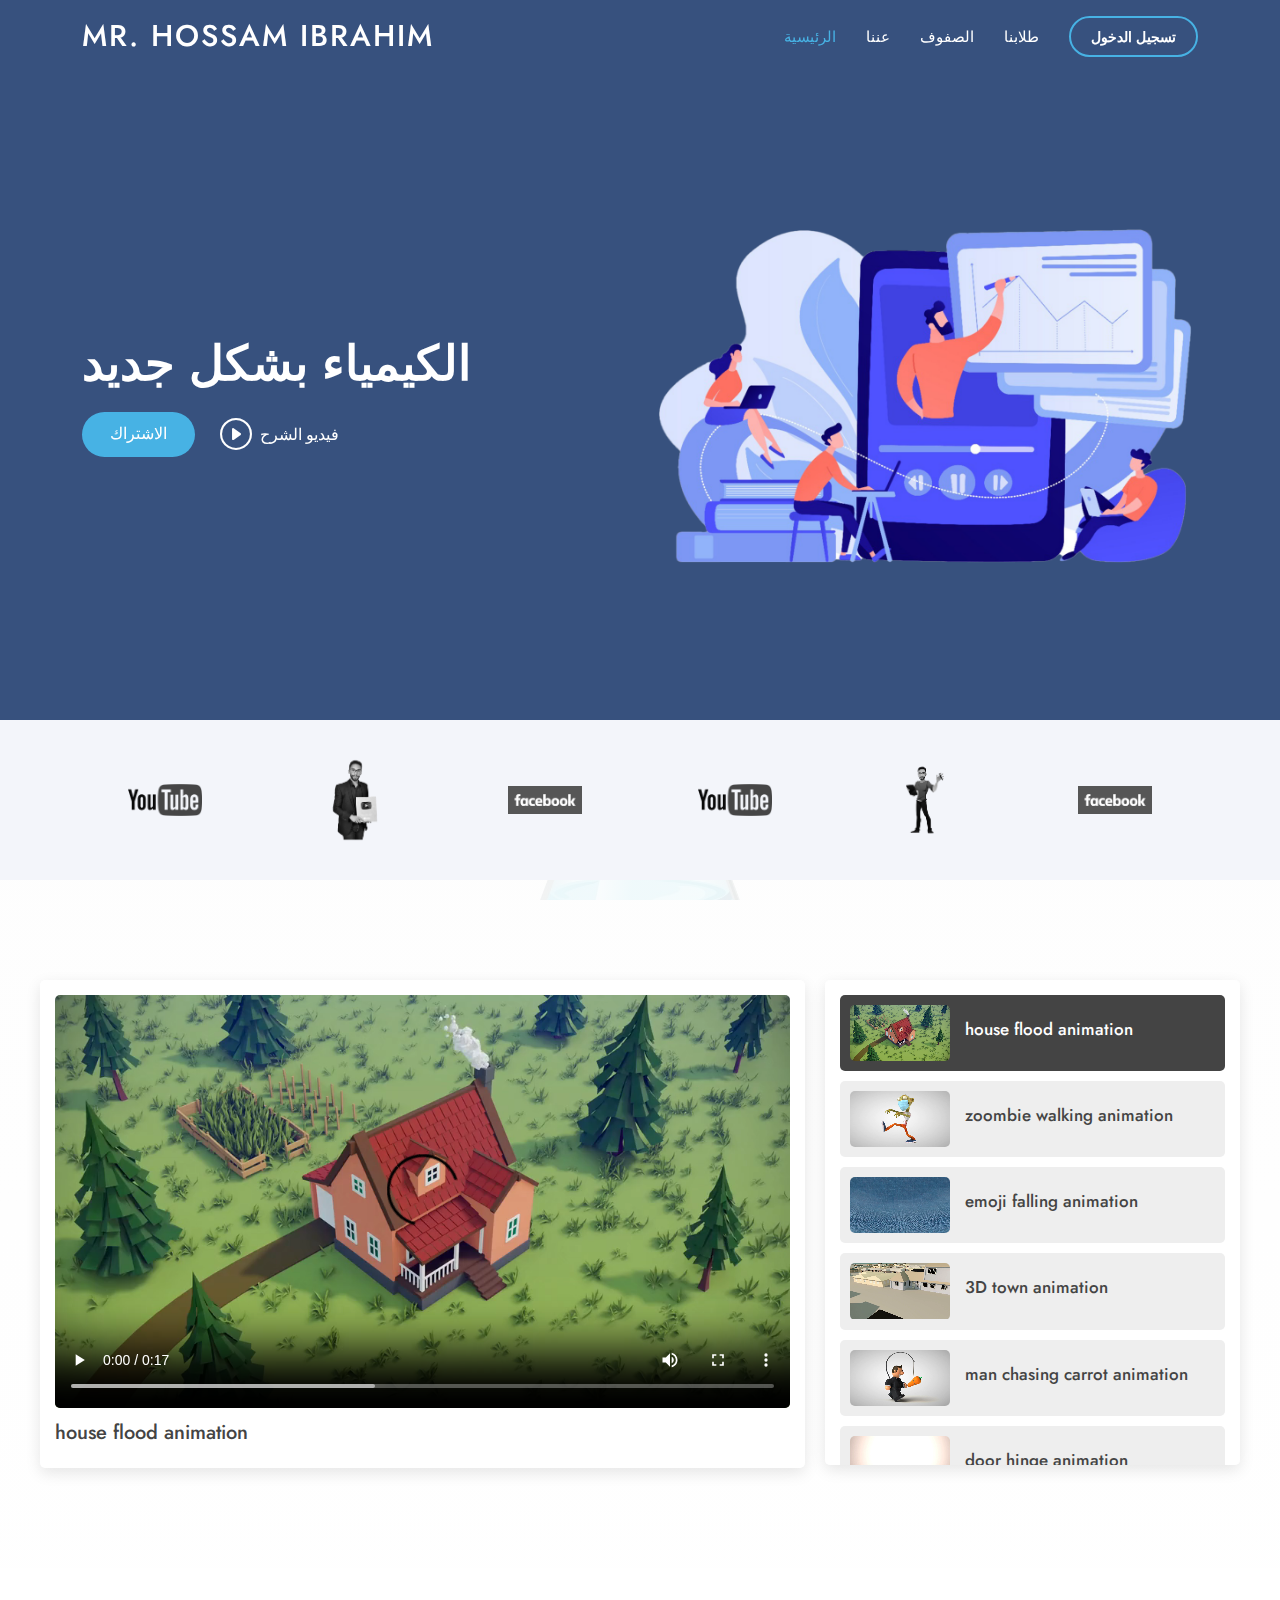
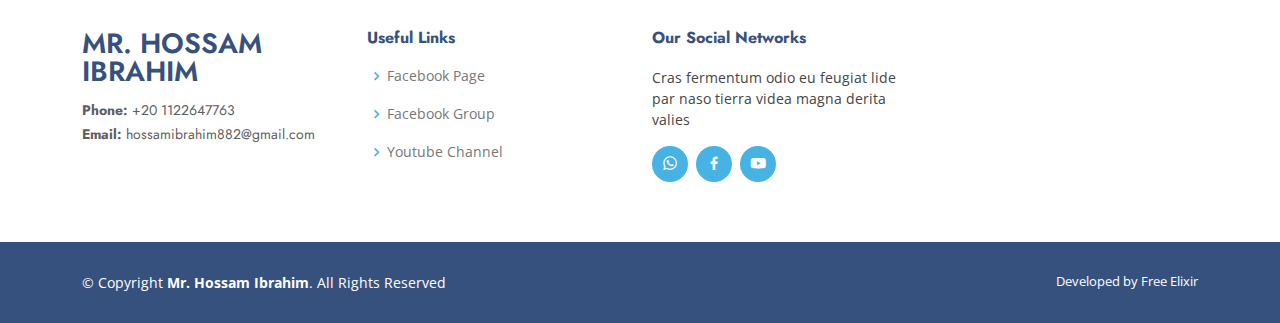
<file: firstyearnideo.html>
<!DOCTYPE html>
<html lang="ar">

<head>
  <meta charset="utf-8">
  <meta content="width=device-width, initial-scale=1.0" name="viewport">

  <title>Welcome To Mr. Hossam Website</title>
  <meta content="" name="description">
  <meta content="" name="keywords">


  <!-- Google Fonts -->
  <link href="https://fonts.googleapis.com/css?family=Open+Sans:300,300i,400,400i,600,600i,700,700i|Jost:300,300i,400,400i,500,500i,600,600i,700,700i|Poppins:300,300i,400,400i,500,500i,600,600i,700,700i" rel="stylesheet">
  <link rel="shortcut icon" href="assets/img/mr2.png" />
    <!-- Vendor CSS Files -->
  <link href="assets/vendor/aos/aos.css" rel="stylesheet">
  <link href="assets/vendor/bootstrap/css/bootstrap.min.css" rel="stylesheet">
  <link href="assets/vendor/bootstrap-icons/bootstrap-icons.css" rel="stylesheet">
  <link href="assets/vendor/boxicons/css/boxicons.min.css" rel="stylesheet">
  <link href="assets/vendor/glightbox/css/glightbox.min.css" rel="stylesheet">
  <link href="assets/vendor/remixicon/remixicon.css" rel="stylesheet">
  <link href="assets/vendor/swiper/swiper-bundle.min.css" rel="stylesheet">

  <!-- Template Main CSS File -->
  <link href="assets/css/style.css" rel="stylesheet">
  <link href="css/stylevideo.css" rel="stylesheet">


</head>

<body>

  <!-- ======= Header ======= -->
  <header id="header" class="fixed-top ">
    <div class="container d-flex align-items-center">

      <h1 class="logo me-auto"><a href="index.html">Mr. Hossam Ibrahim</a></h1>
      <!-- Uncomment below if you prefer to use an image logo -->
      <!-- <a href="index.html" class="logo me-auto"><img src="assets/img/logo.png" alt="" class="img-fluid"></a>-->

      <nav id="navbar" class="navbar">
        <ul>
          <li><a class="nav-link scrollto active" href="index.html">الرئيسية</a></li>
          <li><a class="nav-link scrollto" href="#about">عننا</a></li>
          <li><a class="nav-link scrollto" href="#services">الصفوف</a></li>
          <li><a class="nav-link   scrollto" href="#portfolio">طلابنا</a></li>  
          <li><a class="getstarted scrollto" href="login/login.html">تسجيل الدخول</a></li>
        </ul>
        <i class="bi bi-list mobile-nav-toggle"></i>
      </nav><!-- .navbar -->

    </div>
  </header><!-- End Header -->

  <!-- ======= Hero Section ======= -->
  <section id="hero" class="d-flex align-items-center">

    <div class="container">
      <div class="row">
        <div class="col-lg-6 d-flex flex-column justify-content-center pt-4 pt-lg-0 order-2 order-lg-1" data-aos="fade-up" data-aos-delay="200">
          <h1>الكيمياء بشكل جديد</h1>
          
          <div class="d-flex justify-content-center justify-content-lg-start">
            <a href="login/index.html" class="btn-get-started scrollto">الاشتراك</a>
            <a href="https://www.youtube.com/watch?v=aZak4sIO97E" class="glightbox btn-watch-video"><i class="bi bi-play-circle"></i><span>فيديو الشرح</span></a>
          </div>
        </div>
        <div class="col-lg-6 order-1 order-lg-2 hero-img" data-aos="zoom-in" data-aos-delay="200">
          <img src="assets/img/3.png" class="img-fluid animated" alt="">
        </div>
      </div>
    </div>

  </section><!-- End Hero -->

  <main id="main">

    <!-- ======= Cliens Section ======= -->
    <section id="cliens" class="cliens section-bg">
      <div class="container">

        <div class="row" data-aos="zoom-in">

          <div class="col-lg-2 col-md-4 col-6 d-flex align-items-center justify-content-center">
            <img src="assets/img/YouTube_Logo_(2013-2017).svg.png" class="img-fluid" alt="">
          </div>

          <div class="col-lg-2 col-md-4 col-6 d-flex align-items-center justify-content-center">
            <img src="assets/img/mr1.png" class="img-fluid" alt="">
          </div>

          <div class="col-lg-2 col-md-4 col-6 d-flex align-items-center justify-content-center">
            <img src="assets/img/Facebook_New_Logo_(2015).svg.png" class="img-fluid" alt="">
          </div>

          <div class="col-lg-2 col-md-4 col-6 d-flex align-items-center justify-content-center">
            <img src="assets/img/YouTube_Logo_(2013-2017).svg.png" class="img-fluid" alt="">
          </div>

          <div class="col-lg-2 col-md-4 col-6 d-flex align-items-center justify-content-center">
            <img src="assets/img/mr2.png" class="img-fluid" alt="">
          </div>

          <div class="col-lg-2 col-md-4 col-6 d-flex align-items-center justify-content-center">
            <img src="assets/img/Facebook_New_Logo_(2015).svg.png" class="img-fluid" alt="">
          </div>

        </div>

      </div>
    </section><!-- End Cliens Section -->





    <div class="container1">

      <div class="main-video-container">
         <video src="images/vid-1.mp4" loop controls class="main-video"></video>
         <h3 class="main-vid-title">house flood animation</h3>
      </div>
   
      <div class="video-list-container">
   
         <div class="list active">
            <video src="images/vid-1.mp4" class="list-video"></video>
            <h3 class="list-title">house flood animation</h3>
         </div>
   
         <div class="list">
            <video src="images/vid-2.mp4" class="list-video"></video>
            <h3 class="list-title">zoombie walking animation</h3>
         </div>
   
         <div class="list">
            <video src="images/vid-3.mp4" class="list-video"></video>
            <h3 class="list-title">emoji falling animation</h3>
         </div>
   
         <div class="list">
            <video src="images/vid-4.mp4" class="list-video"></video>
            <h3 class="list-title">3D town animation</h3>
         </div>
   
         <div class="list">
            <video src="images/vid-5.mp4" class="list-video"></video>
            <h3 class="list-title">man chasing carrot animation</h3>
         </div>
   
         <div class="list">
            <video src="images/vid-6.mp4" class="list-video"></video>
            <h3 class="list-title">door hinge animation</h3>
         </div>
   
         <div class="list">
            <video src="images/vid-7.mp4" class="list-video"></video>
            <h3 class="list-title">poeple walking in town animation</h3>
         </div>
   
         <div class="list">
            <video src="images/vid-8.mp4" class="list-video"></video>
            <h3 class="list-title">knight chasing virus animation</h3>
         </div>
   
         <div class="list">
            <video src="images/vid-9.mp4" class="list-video"></video>
            <h3 class="list-title">3D helicopter animation</h3>
         </div>
   
      </div>
   
   </div>
   






     <!-- ======= Footer ======= -->
  <footer id="footer">



    <div class="footer-top">
      <div class="container">
        <div class="row">

          <div class="col-lg-3 col-md-6 footer-contact">
            <h3>Mr. Hossam Ibrahim</h3>
            <p>
              <strong>Phone:</strong> +20 1122647763              <br>
              <strong>Email:</strong> hossamibrahim882@gmail.com
              <br>
            </p>
          </div>

          <div class="col-lg-3 col-md-6 footer-links">
            <h4>Useful Links</h4>
            <ul>
              <li><i class="bx bx-chevron-right"></i> <a target="_blank" href="https://www.facebook.com/profile.php?id=100063811925694&referrer=whatsapp
                ">Facebook Page</a></li>
              <li><i class="bx bx-chevron-right"></i> <a target="_blank" href="https://www.facebook.com/groups/776738299476388/
                ">Facebook Group</a></li>
              <li><i class="bx bx-chevron-right"></i> <a target="_blank" href="https://www.youtube.com/channel/UCF82a7_qbeeiqS7-jecPIoQ
                ">Youtube Channel</a></li>

            </ul>
          </div>

         

          <div class="col-lg-3 col-md-6 footer-links">
            <h4>Our Social Networks</h4>
            <p>Cras fermentum odio eu feugiat lide par naso tierra videa magna derita valies</p>
            <div class="social-links mt-3">
              <a target="_blank" href="https://api.whatsapp.com/send?phone=201122647763" class="twitter"><i class="bx bxl-whatsapp"></i></a>
              <a target="_blank" href="https://www.facebook.com/profile.php?id=100063811925694&referrer=whatsapp
              " class="facebook"><i class="bx bxl-facebook"></i></a>
              <a target="_blank" href="https://www.youtube.com/channel/UCF82a7_qbeeiqS7-jecPIoQ
              " class="instagram"><i class="bx bxl-youtube"></i></a>

            </div>
          </div>

        </div>
      </div>
    </div>

    <div class="container footer-bottom clearfix">
      <div class="copyright">
        &copy; Copyright <strong><span>Mr. Hossam Ibrahim</span></strong>. All Rights Reserved
      </div>
      <div class="credits">
        Developed by <a>Free Elixir</a>
      </div>

    
    
    </div>
  </footer><!-- End Footer -->

  <div id="preloader"></div>
  <a href="#" class="back-to-top d-flex align-items-center justify-content-center"><i class="bi bi-arrow-up-short"></i></a>

  <!-- Vendor JS Files -->
  <script src="assets/vendor/aos/aos.js"></script>
  <script src="assets/vendor/bootstrap/js/bootstrap.bundle.min.js"></script>
  <script src="assets/vendor/glightbox/js/glightbox.min.js"></script>
  <script src="assets/vendor/isotope-layout/isotope.pkgd.min.js"></script>
  <script src="assets/vendor/php-email-form/validate.js"></script>
  <script src="assets/vendor/swiper/swiper-bundle.min.js"></script>
  <script src="assets/vendor/waypoints/noframework.waypoints.js"></script>

  <!-- Template Main JS File -->
  <script src="assets/js/main.js"></script>
  <script src="assets/js/video.js"></script>
  
<script> 
  var myVideo = document.getElementById("video1"); 
  
  function playPause() { 
    if (myVideo.paused) 
      myVideo.play(); 
    else 
      myVideo.pause(); 
  } 
  
  function makeBig() { 
      myVideo.width = 1360; 
  } 
  
  function makeSmall() { 
      myVideo.width = 620; 
  } 
  
  function makeNormal() { 
      myVideo.width = 1020; 
  } 
  </script> 


<script async src='https://d2mpatx37cqexb.cloudfront.net/delightchat-whatsapp-widget/embeds/embed.min.js'></script>
        <script>
          var wa_btnSetting = {"btnColor":"#16BE45","ctaText":"WhatsApp Us","cornerRadius":40,"marginBottom":20,"marginLeft":20,"marginRight":20,"btnPosition":"right","whatsAppNumber":"201122647763","welcomeMessage":"اهلا بيك","zIndex":999999,"btnColorScheme":"light"};
          var wa_widgetSetting = {"title":"Mr. Hossam Ibrahim","subTitle":"Typically replies in a day","headerBackgroundColor":"#0b246f","headerColorScheme":"light","greetingText":"اهلا بيك !\nاقدر اساعدك ازاى؟","ctaText":"Start Chat","btnColor":"#18cd1b","cornerRadius":40,"welcomeMessage":"Hello","btnColorScheme":"light","brandImage":"assets/img/mr2.png","darkHeaderColorScheme":{"title":"#333333","subTitle":"#4F4F4F"}};  
          window.onload = () => {
            _waEmbed(wa_btnSetting, wa_widgetSetting);
          };
        </script>
</body>

</html>
</file>
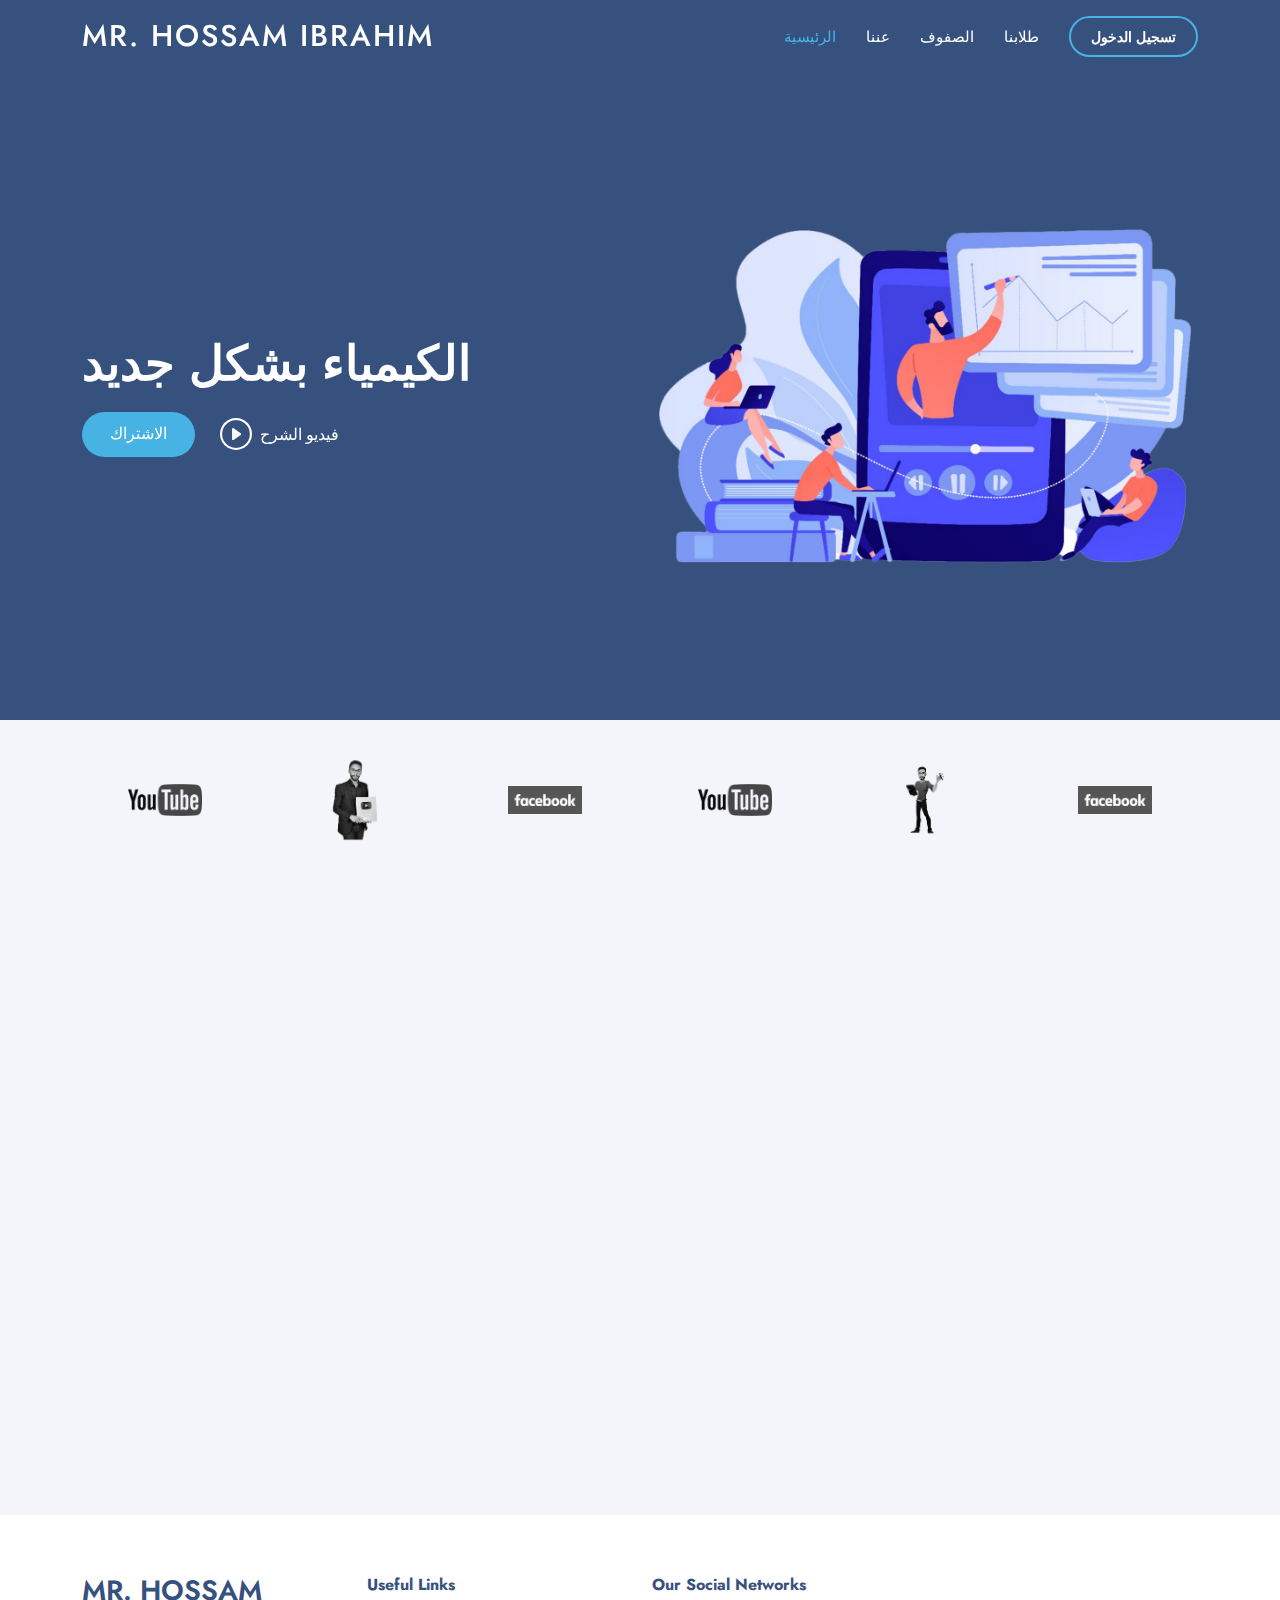
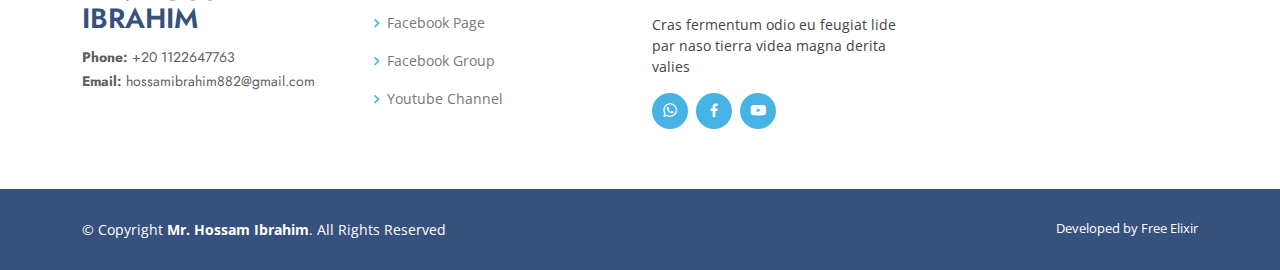
<file: firstyearone.html>
<!DOCTYPE html>
<html lang="ar">

<head>
  <meta charset="utf-8">
  <meta content="width=device-width, initial-scale=1.0" name="viewport">

  <title>Welcome To Mr. Hossam Website</title>
  <meta content="" name="description">
  <meta content="" name="keywords">


  <!-- Google Fonts -->
  <link href="https://fonts.googleapis.com/css?family=Open+Sans:300,300i,400,400i,600,600i,700,700i|Jost:300,300i,400,400i,500,500i,600,600i,700,700i|Poppins:300,300i,400,400i,500,500i,600,600i,700,700i" rel="stylesheet">
  <link rel="shortcut icon" href="assets/img/mr2.png" />
    <!-- Vendor CSS Files -->
  <link href="assets/vendor/aos/aos.css" rel="stylesheet">
  <link href="assets/vendor/bootstrap/css/bootstrap.min.css" rel="stylesheet">
  <link href="assets/vendor/bootstrap-icons/bootstrap-icons.css" rel="stylesheet">
  <link href="assets/vendor/boxicons/css/boxicons.min.css" rel="stylesheet">
  <link href="assets/vendor/glightbox/css/glightbox.min.css" rel="stylesheet">
  <link href="assets/vendor/remixicon/remixicon.css" rel="stylesheet">
  <link href="assets/vendor/swiper/swiper-bundle.min.css" rel="stylesheet">

  <!-- Template Main CSS File -->
  <link href="assets/css/style.css" rel="stylesheet">


</head>

<body>

  <!-- ======= Header ======= -->
  <header id="header" class="fixed-top ">
    <div class="container d-flex align-items-center">

      <h1 class="logo me-auto"><a href="index.html">Mr. Hossam Ibrahim</a></h1>
      <!-- Uncomment below if you prefer to use an image logo -->
      <!-- <a href="index.html" class="logo me-auto"><img src="assets/img/logo.png" alt="" class="img-fluid"></a>-->

      <nav id="navbar" class="navbar">
        <ul>
          <li><a class="nav-link scrollto active" href="index.html">الرئيسية</a></li>
          <li><a class="nav-link scrollto" href="#about">عننا</a></li>
          <li><a class="nav-link scrollto" href="#services">الصفوف</a></li>
          <li><a class="nav-link   scrollto" href="#portfolio">طلابنا</a></li>  
          <li><a class="getstarted scrollto" href="login/login.html">تسجيل الدخول</a></li>
        </ul>
        <i class="bi bi-list mobile-nav-toggle"></i>
      </nav><!-- .navbar -->

    </div>
  </header><!-- End Header -->

  <!-- ======= Hero Section ======= -->
  <section id="hero" class="d-flex align-items-center">

    <div class="container">
      <div class="row">
        <div class="col-lg-6 d-flex flex-column justify-content-center pt-4 pt-lg-0 order-2 order-lg-1" data-aos="fade-up" data-aos-delay="200">
          <h1>الكيمياء بشكل جديد</h1>
          
          <div class="d-flex justify-content-center justify-content-lg-start">
            <a href="login/index.html" class="btn-get-started scrollto">الاشتراك</a>
            <a href="https://www.youtube.com/watch?v=aZak4sIO97E" class="glightbox btn-watch-video"><i class="bi bi-play-circle"></i><span>فيديو الشرح</span></a>
          </div>
        </div>
        <div class="col-lg-6 order-1 order-lg-2 hero-img" data-aos="zoom-in" data-aos-delay="200">
          <img src="assets/img/3.png" class="img-fluid animated" alt="">
        </div>
      </div>
    </div>

  </section><!-- End Hero -->

  <main id="main">

    <!-- ======= Cliens Section ======= -->
    <section id="cliens" class="cliens section-bg">
      <div class="container">

        <div class="row" data-aos="zoom-in">

          <div class="col-lg-2 col-md-4 col-6 d-flex align-items-center justify-content-center">
            <img src="assets/img/YouTube_Logo_(2013-2017).svg.png" class="img-fluid" alt="">
          </div>

          <div class="col-lg-2 col-md-4 col-6 d-flex align-items-center justify-content-center">
            <img src="assets/img/mr1.png" class="img-fluid" alt="">
          </div>

          <div class="col-lg-2 col-md-4 col-6 d-flex align-items-center justify-content-center">
            <img src="assets/img/Facebook_New_Logo_(2015).svg.png" class="img-fluid" alt="">
          </div>

          <div class="col-lg-2 col-md-4 col-6 d-flex align-items-center justify-content-center">
            <img src="assets/img/YouTube_Logo_(2013-2017).svg.png" class="img-fluid" alt="">
          </div>

          <div class="col-lg-2 col-md-4 col-6 d-flex align-items-center justify-content-center">
            <img src="assets/img/mr2.png" class="img-fluid" alt="">
          </div>

          <div class="col-lg-2 col-md-4 col-6 d-flex align-items-center justify-content-center">
            <img src="assets/img/Facebook_New_Logo_(2015).svg.png" class="img-fluid" alt="">
          </div>

        </div>

      </div>
    </section><!-- End Cliens Section -->


        <!-- ======= Services Section ======= -->
        <section id="services" class="services section-bg">
          <div class="container" data-aos="fade-up">
    
            <div class="section-title">
              <h2>الصف الأول الثانوي</h2>
              <p>Magnam dolores commodi suscipit. Necessitatibus eius consequatur ex aliquid fuga eum quidem. Sit sint consectetur velit. Quisquam quos quisquam cupiditate. Et nemo qui impedit suscipit alias ea. Quia fugiat sit in iste officiis commodi quidem hic quas.</p>
            </div>
    
            <div class="row row2">
              <div class="col-xl-3 col-md-6 d-flex align-items-stretch" data-aos="zoom-in" data-aos-delay="100">
                <div class="icon-box">
                  <img class="img1" src="assets/img/ss.png">
    
                  <h4><a href="">امتحانات</a></h4>
                  <p>Voluptatum deleniti atque corrupti quos dolores et quas molestias excepturi</p>
                </div>
              </div>
    
              <div class="col-xl-3 col-md-6 d-flex align-items-stretch mt-4 mt-md-0" data-aos="zoom-in" data-aos-delay="200">
                <div class="icon-box">
                  <img class="img1" src="assets/img/ssss.png">
                  <h4><a href="">ملازم</a></h4>
                  <p>Duis aute irure dolor in reprehenderit in voluptate velit esse cillum dolore</p>
                </div>
              </div>
    
              <div class="col-xl-3 col-md-6 d-flex align-items-stretch mt-4 mt-xl-0" data-aos="zoom-in" data-aos-delay="300">
                <div class="icon-box">
                  <img class="img2" src="assets/img/sss.png">
                      <h4><a href="firstyearnideo.html">شرح</a></h4>
                  <p>Excepteur sint occaecat cupidatat non proident, sunt in culpa qui officia</p>
                </div>
              </div>
    
    
    
            </div>
    
          </div>
        </section><!-- End Services Section -->


    
  <!-- ======= Footer ======= -->
  <footer id="footer">



    <div class="footer-top">
      <div class="container">
        <div class="row">

          <div class="col-lg-3 col-md-6 footer-contact">
            <h3>Mr. Hossam Ibrahim</h3>
            <p>
              <strong>Phone:</strong> +20 1122647763              <br>
              <strong>Email:</strong> hossamibrahim882@gmail.com
              <br>
            </p>
          </div>

          <div class="col-lg-3 col-md-6 footer-links">
            <h4>Useful Links</h4>
            <ul>
              <li><i class="bx bx-chevron-right"></i> <a target="_blank" href="https://www.facebook.com/profile.php?id=100063811925694&referrer=whatsapp
                ">Facebook Page</a></li>
              <li><i class="bx bx-chevron-right"></i> <a target="_blank" href="https://www.facebook.com/groups/776738299476388/
                ">Facebook Group</a></li>
              <li><i class="bx bx-chevron-right"></i> <a target="_blank" href="https://www.youtube.com/channel/UCF82a7_qbeeiqS7-jecPIoQ
                ">Youtube Channel</a></li>

            </ul>
          </div>

         

          <div class="col-lg-3 col-md-6 footer-links">
            <h4>Our Social Networks</h4>
            <p>Cras fermentum odio eu feugiat lide par naso tierra videa magna derita valies</p>
            <div class="social-links mt-3">
              <a target="_blank" href="https://api.whatsapp.com/send?phone=201122647763" class="twitter"><i class="bx bxl-whatsapp"></i></a>
              <a target="_blank" href="https://www.facebook.com/profile.php?id=100063811925694&referrer=whatsapp
              " class="facebook"><i class="bx bxl-facebook"></i></a>
              <a target="_blank" href="https://www.youtube.com/channel/UCF82a7_qbeeiqS7-jecPIoQ
              " class="instagram"><i class="bx bxl-youtube"></i></a>

            </div>
          </div>

        </div>
      </div>
    </div>

    <div class="container footer-bottom clearfix">
      <div class="copyright">
        &copy; Copyright <strong><span>Mr. Hossam Ibrahim</span></strong>. All Rights Reserved
      </div>
      <div class="credits">
        Developed by <a>Free Elixir</a>
      </div>

    
    
    </div>
  </footer><!-- End Footer -->

  <div id="preloader"></div>
  <a href="#" class="back-to-top d-flex align-items-center justify-content-center"><i class="bi bi-arrow-up-short"></i></a>

  <!-- Vendor JS Files -->
  <script src="assets/vendor/aos/aos.js"></script>
  <script src="assets/vendor/bootstrap/js/bootstrap.bundle.min.js"></script>
  <script src="assets/vendor/glightbox/js/glightbox.min.js"></script>
  <script src="assets/vendor/isotope-layout/isotope.pkgd.min.js"></script>
  <script src="assets/vendor/php-email-form/validate.js"></script>
  <script src="assets/vendor/swiper/swiper-bundle.min.js"></script>
  <script src="assets/vendor/waypoints/noframework.waypoints.js"></script>

  <!-- Template Main JS File -->
  <script src="assets/js/main.js"></script>
  
<script> 
  var myVideo = document.getElementById("video1"); 
  
  function playPause() { 
    if (myVideo.paused) 
      myVideo.play(); 
    else 
      myVideo.pause(); 
  } 
  
  function makeBig() { 
      myVideo.width = 1360; 
  } 
  
  function makeSmall() { 
      myVideo.width = 620; 
  } 
  
  function makeNormal() { 
      myVideo.width = 1020; 
  } 
  </script> 


<script async src='https://d2mpatx37cqexb.cloudfront.net/delightchat-whatsapp-widget/embeds/embed.min.js'></script>
        <script>
          var wa_btnSetting = {"btnColor":"#16BE45","ctaText":"WhatsApp Us","cornerRadius":40,"marginBottom":20,"marginLeft":20,"marginRight":20,"btnPosition":"right","whatsAppNumber":"201122647763","welcomeMessage":"اهلا بيك","zIndex":999999,"btnColorScheme":"light"};
          var wa_widgetSetting = {"title":"Mr. Hossam Ibrahim","subTitle":"Typically replies in a day","headerBackgroundColor":"#0b246f","headerColorScheme":"light","greetingText":"اهلا بيك !\nاقدر اساعدك ازاى؟","ctaText":"Start Chat","btnColor":"#18cd1b","cornerRadius":40,"welcomeMessage":"Hello","btnColorScheme":"light","brandImage":"assets/img/mr2.png","darkHeaderColorScheme":{"title":"#333333","subTitle":"#4F4F4F"}};  
          window.onload = () => {
            _waEmbed(wa_btnSetting, wa_widgetSetting);
          };
        </script>
</body>

</html>
</file>
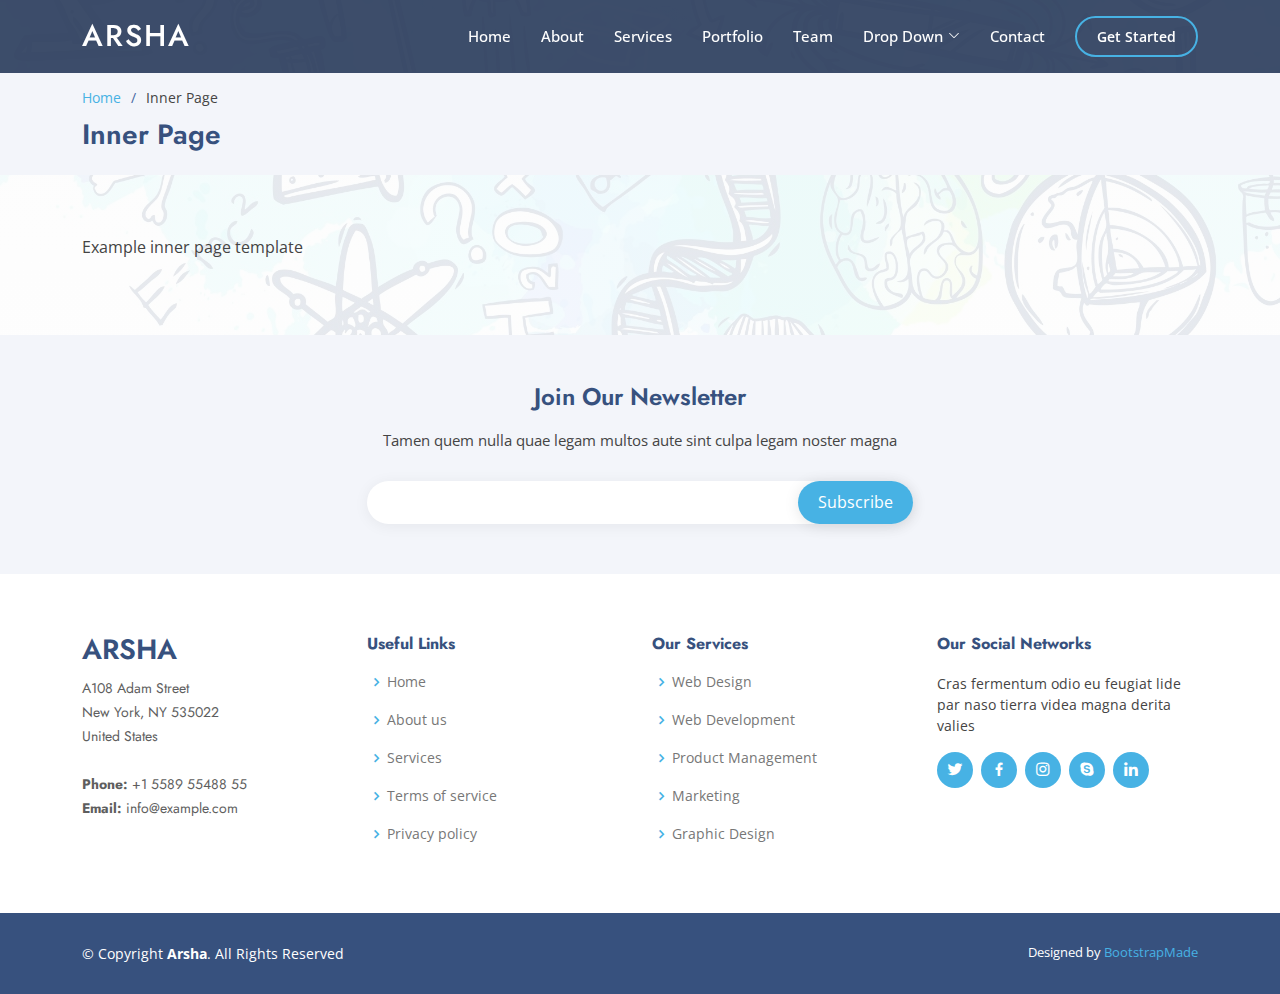
<file: inner-page.html>
<!DOCTYPE html>
<html lang="en">

<head>
  <meta charset="utf-8">
  <meta content="width=device-width, initial-scale=1.0" name="viewport">

  <title>Inner Page - Arsha Bootstrap Template</title>
  <meta content="" name="description">
  <meta content="" name="keywords">

  <!-- Favicons -->
  <link href="assets/img/favicon.png" rel="icon">
  <link href="assets/img/apple-touch-icon.png" rel="apple-touch-icon">

  <!-- Google Fonts -->
  <link href="https://fonts.googleapis.com/css?family=Open+Sans:300,300i,400,400i,600,600i,700,700i|Jost:300,300i,400,400i,500,500i,600,600i,700,700i|Poppins:300,300i,400,400i,500,500i,600,600i,700,700i" rel="stylesheet">

  <!-- Vendor CSS Files -->
  <link href="assets/vendor/aos/aos.css" rel="stylesheet">
  <link href="assets/vendor/bootstrap/css/bootstrap.min.css" rel="stylesheet">
  <link href="assets/vendor/bootstrap-icons/bootstrap-icons.css" rel="stylesheet">
  <link href="assets/vendor/boxicons/css/boxicons.min.css" rel="stylesheet">
  <link href="assets/vendor/glightbox/css/glightbox.min.css" rel="stylesheet">
  <link href="assets/vendor/remixicon/remixicon.css" rel="stylesheet">
  <link href="assets/vendor/swiper/swiper-bundle.min.css" rel="stylesheet">

  <!-- Template Main CSS File -->
  <link href="assets/css/style.css" rel="stylesheet">

  <!-- =======================================================
  * Template Name: Arsha - v4.3.0
  * Template URL: https://bootstrapmade.com/arsha-free-bootstrap-html-template-corporate/
  * Author: BootstrapMade.com
  * License: https://bootstrapmade.com/license/
  ======================================================== -->
</head>

<body>

  <!-- ======= Header ======= -->
  <header id="header" class="fixed-top header-inner-pages">
    <div class="container d-flex align-items-center">

      <h1 class="logo me-auto"><a href="index.html">Arsha</a></h1>
      <!-- Uncomment below if you prefer to use an image logo -->
      <!-- <a href="index.html" class="logo me-auto"><img src="assets/img/logo.png" alt="" class="img-fluid"></a>-->

      <nav id="navbar" class="navbar">
        <ul>
          <li><a class="nav-link scrollto " href="#hero">Home</a></li>
          <li><a class="nav-link scrollto" href="#about">About</a></li>
          <li><a class="nav-link scrollto" href="#services">Services</a></li>
          <li><a class="nav-link   scrollto" href="#portfolio">Portfolio</a></li>
          <li><a class="nav-link scrollto" href="#team">Team</a></li>
          <li class="dropdown"><a href="#"><span>Drop Down</span> <i class="bi bi-chevron-down"></i></a>
            <ul>
              <li><a href="#">Drop Down 1</a></li>
              <li class="dropdown"><a href="#"><span>Deep Drop Down</span> <i class="bi bi-chevron-right"></i></a>
                <ul>
                  <li><a href="#">Deep Drop Down 1</a></li>
                  <li><a href="#">Deep Drop Down 2</a></li>
                  <li><a href="#">Deep Drop Down 3</a></li>
                  <li><a href="#">Deep Drop Down 4</a></li>
                  <li><a href="#">Deep Drop Down 5</a></li>
                </ul>
              </li>
              <li><a href="#">Drop Down 2</a></li>
              <li><a href="#">Drop Down 3</a></li>
              <li><a href="#">Drop Down 4</a></li>
            </ul>
          </li>
          <li><a class="nav-link scrollto" href="#contact">Contact</a></li>
          <li><a class="getstarted scrollto" href="#about">Get Started</a></li>
        </ul>
        <i class="bi bi-list mobile-nav-toggle"></i>
      </nav><!-- .navbar -->

    </div>
  </header><!-- End Header -->

  <main id="main">

    <!-- ======= Breadcrumbs ======= -->
    <section id="breadcrumbs" class="breadcrumbs">
      <div class="container">

        <ol>
          <li><a href="index.html">Home</a></li>
          <li>Inner Page</li>
        </ol>
        <h2>Inner Page</h2>

      </div>
    </section><!-- End Breadcrumbs -->

    <section class="inner-page">
      <div class="container">
        <p>
          Example inner page template
        </p>
      </div>
    </section>

  </main><!-- End #main -->

  <!-- ======= Footer ======= -->
  <footer id="footer">

    <div class="footer-newsletter">
      <div class="container">
        <div class="row justify-content-center">
          <div class="col-lg-6">
            <h4>Join Our Newsletter</h4>
            <p>Tamen quem nulla quae legam multos aute sint culpa legam noster magna</p>
            <form action="" method="post">
              <input type="email" name="email"><input type="submit" value="Subscribe">
            </form>
          </div>
        </div>
      </div>
    </div>

    <div class="footer-top">
      <div class="container">
        <div class="row">

          <div class="col-lg-3 col-md-6 footer-contact">
            <h3>Arsha</h3>
            <p>
              A108 Adam Street <br>
              New York, NY 535022<br>
              United States <br><br>
              <strong>Phone:</strong> +1 5589 55488 55<br>
              <strong>Email:</strong> info@example.com<br>
            </p>
          </div>

          <div class="col-lg-3 col-md-6 footer-links">
            <h4>Useful Links</h4>
            <ul>
              <li><i class="bx bx-chevron-right"></i> <a href="#">Home</a></li>
              <li><i class="bx bx-chevron-right"></i> <a href="#">About us</a></li>
              <li><i class="bx bx-chevron-right"></i> <a href="#">Services</a></li>
              <li><i class="bx bx-chevron-right"></i> <a href="#">Terms of service</a></li>
              <li><i class="bx bx-chevron-right"></i> <a href="#">Privacy policy</a></li>
            </ul>
          </div>

          <div class="col-lg-3 col-md-6 footer-links">
            <h4>Our Services</h4>
            <ul>
              <li><i class="bx bx-chevron-right"></i> <a href="#">Web Design</a></li>
              <li><i class="bx bx-chevron-right"></i> <a href="#">Web Development</a></li>
              <li><i class="bx bx-chevron-right"></i> <a href="#">Product Management</a></li>
              <li><i class="bx bx-chevron-right"></i> <a href="#">Marketing</a></li>
              <li><i class="bx bx-chevron-right"></i> <a href="#">Graphic Design</a></li>
            </ul>
          </div>

          <div class="col-lg-3 col-md-6 footer-links">
            <h4>Our Social Networks</h4>
            <p>Cras fermentum odio eu feugiat lide par naso tierra videa magna derita valies</p>
            <div class="social-links mt-3">
              <a href="#" class="twitter"><i class="bx bxl-twitter"></i></a>
              <a href="#" class="facebook"><i class="bx bxl-facebook"></i></a>
              <a href="#" class="instagram"><i class="bx bxl-instagram"></i></a>
              <a href="#" class="google-plus"><i class="bx bxl-skype"></i></a>
              <a href="#" class="linkedin"><i class="bx bxl-linkedin"></i></a>
            </div>
          </div>

        </div>
      </div>
    </div>

    <div class="container footer-bottom clearfix">
      <div class="copyright">
        &copy; Copyright <strong><span>Arsha</span></strong>. All Rights Reserved
      </div>
      <div class="credits">
        <!-- All the links in the footer should remain intact. -->
        <!-- You can delete the links only if you purchased the pro version. -->
        <!-- Licensing information: https://bootstrapmade.com/license/ -->
        <!-- Purchase the pro version with working PHP/AJAX contact form: https://bootstrapmade.com/arsha-free-bootstrap-html-template-corporate/ -->
        Designed by <a href="https://bootstrapmade.com/">BootstrapMade</a>
      </div>

    </div>
  </footer><!-- End Footer -->

  <div id="preloader"></div>
  <a href="#" class="back-to-top d-flex align-items-center justify-content-center"><i class="bi bi-arrow-up-short"></i></a>

  <!-- Vendor JS Files -->
  <script src="assets/vendor/aos/aos.js"></script>
  <script src="assets/vendor/bootstrap/js/bootstrap.bundle.min.js"></script>
  <script src="assets/vendor/glightbox/js/glightbox.min.js"></script>
  <script src="assets/vendor/isotope-layout/isotope.pkgd.min.js"></script>
  <script src="assets/vendor/php-email-form/validate.js"></script>
  <script src="assets/vendor/swiper/swiper-bundle.min.js"></script>
  <script src="assets/vendor/waypoints/noframework.waypoints.js"></script>

  <!-- Template Main JS File -->
  <script src="assets/js/main.js"></script>

</body>

</html>
</file>
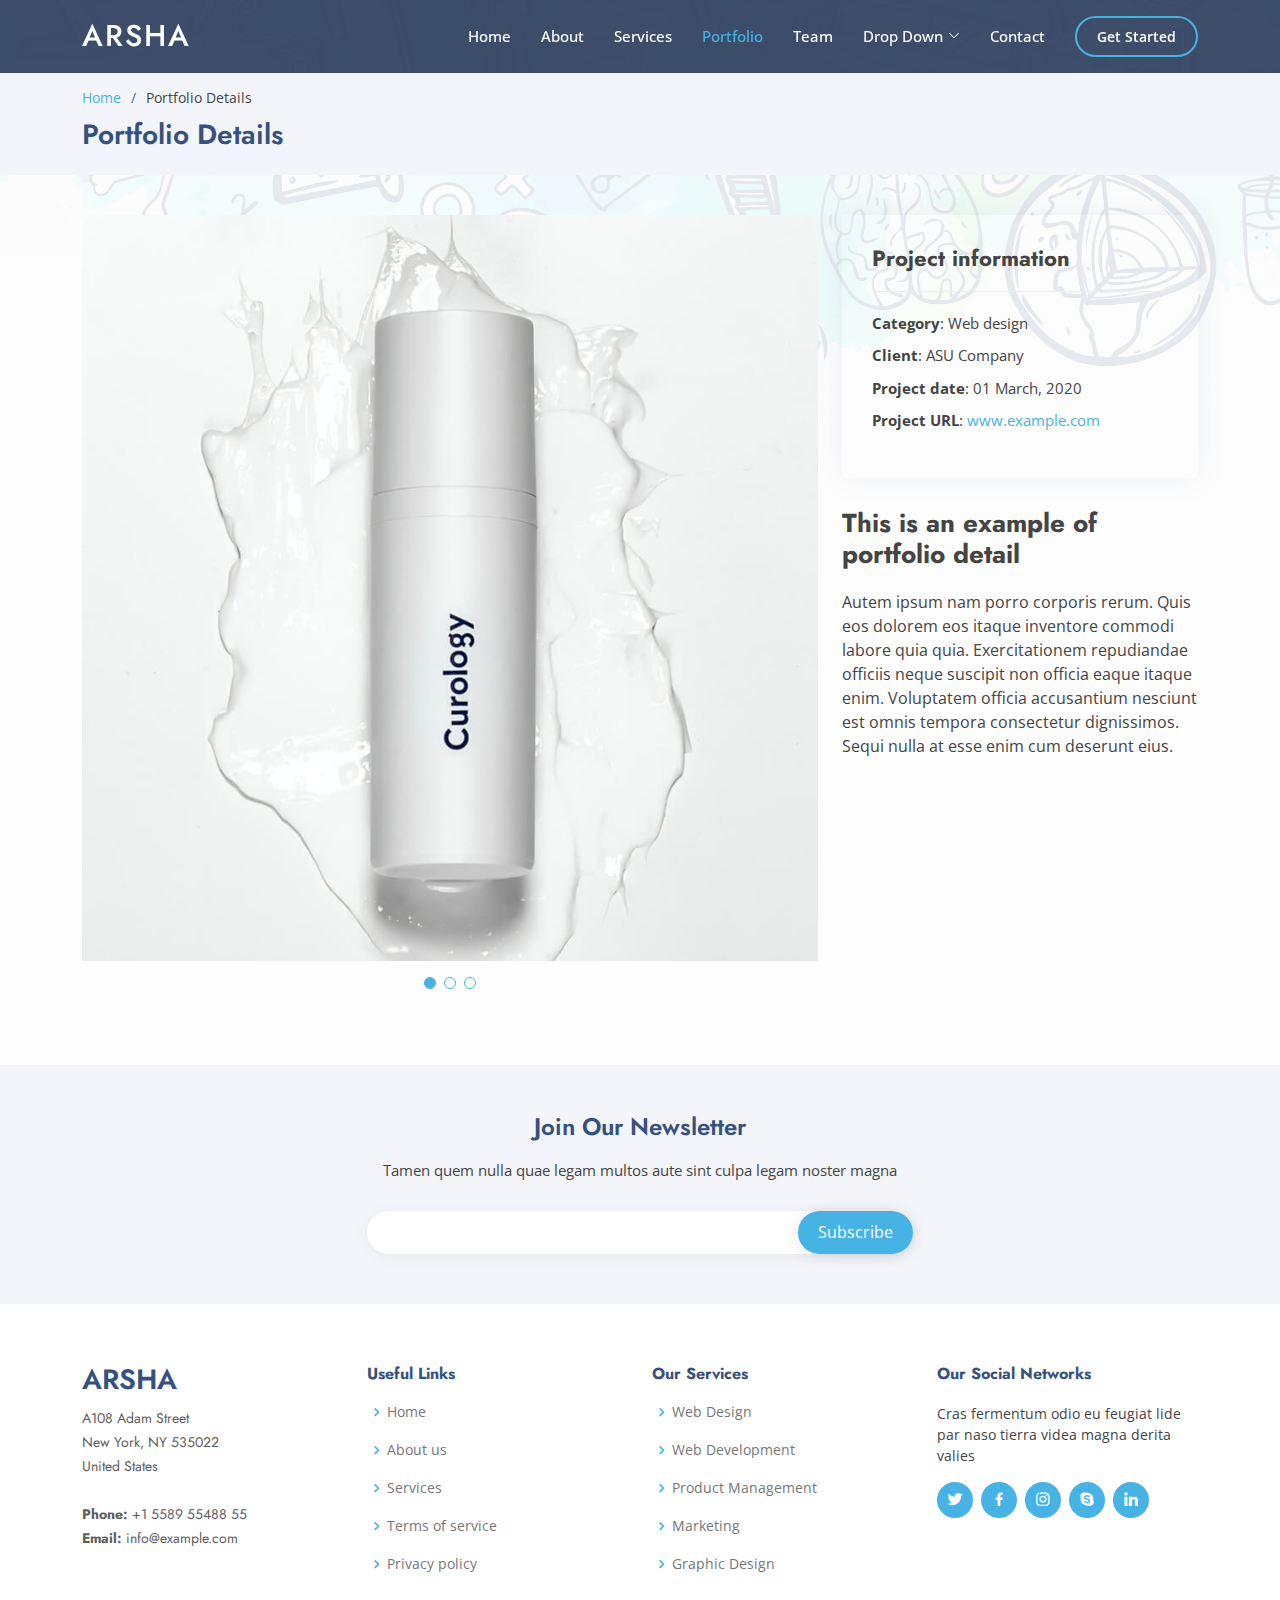
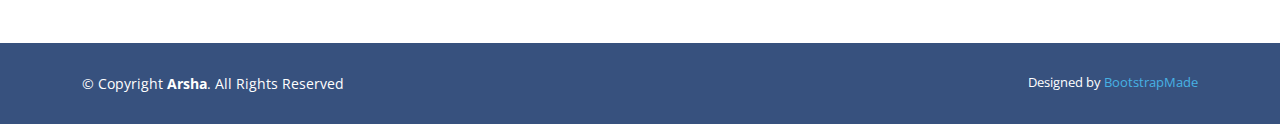
<file: portfolio-details.html>
<!DOCTYPE html>
<html lang="en">

<head>
  <meta charset="utf-8">
  <meta content="width=device-width, initial-scale=1.0" name="viewport">

  <title>Portfolio Details - Arsha Bootstrap Template</title>
  <meta content="" name="description">
  <meta content="" name="keywords">

  <!-- Favicons -->
  <link href="assets/img/favicon.png" rel="icon">
  <link href="assets/img/apple-touch-icon.png" rel="apple-touch-icon">

  <!-- Google Fonts -->
  <link href="https://fonts.googleapis.com/css?family=Open+Sans:300,300i,400,400i,600,600i,700,700i|Jost:300,300i,400,400i,500,500i,600,600i,700,700i|Poppins:300,300i,400,400i,500,500i,600,600i,700,700i" rel="stylesheet">

  <!-- Vendor CSS Files -->
  <link href="assets/vendor/aos/aos.css" rel="stylesheet">
  <link href="assets/vendor/bootstrap/css/bootstrap.min.css" rel="stylesheet">
  <link href="assets/vendor/bootstrap-icons/bootstrap-icons.css" rel="stylesheet">
  <link href="assets/vendor/boxicons/css/boxicons.min.css" rel="stylesheet">
  <link href="assets/vendor/glightbox/css/glightbox.min.css" rel="stylesheet">
  <link href="assets/vendor/remixicon/remixicon.css" rel="stylesheet">
  <link href="assets/vendor/swiper/swiper-bundle.min.css" rel="stylesheet">

  <!-- Template Main CSS File -->
  <link href="assets/css/style.css" rel="stylesheet">

  <!-- =======================================================
  * Template Name: Arsha - v4.3.0
  * Template URL: https://bootstrapmade.com/arsha-free-bootstrap-html-template-corporate/
  * Author: BootstrapMade.com
  * License: https://bootstrapmade.com/license/
  ======================================================== -->
</head>

<body>

  <!-- ======= Header ======= -->
  <header id="header" class="fixed-top header-inner-pages">
    <div class="container d-flex align-items-center">

      <h1 class="logo me-auto"><a href="index.html">Arsha</a></h1>
      <!-- Uncomment below if you prefer to use an image logo -->
      <!-- <a href="index.html" class="logo me-auto"><img src="assets/img/logo.png" alt="" class="img-fluid"></a>-->

      <nav id="navbar" class="navbar">
        <ul>
          <li><a class="nav-link scrollto " href="#hero">Home</a></li>
          <li><a class="nav-link scrollto" href="#about">About</a></li>
          <li><a class="nav-link scrollto" href="#services">Services</a></li>
          <li><a class="nav-link  active scrollto" href="#portfolio">Portfolio</a></li>
          <li><a class="nav-link scrollto" href="#team">Team</a></li>
          <li class="dropdown"><a href="#"><span>Drop Down</span> <i class="bi bi-chevron-down"></i></a>
            <ul>
              <li><a href="#">Drop Down 1</a></li>
              <li class="dropdown"><a href="#"><span>Deep Drop Down</span> <i class="bi bi-chevron-right"></i></a>
                <ul>
                  <li><a href="#">Deep Drop Down 1</a></li>
                  <li><a href="#">Deep Drop Down 2</a></li>
                  <li><a href="#">Deep Drop Down 3</a></li>
                  <li><a href="#">Deep Drop Down 4</a></li>
                  <li><a href="#">Deep Drop Down 5</a></li>
                </ul>
              </li>
              <li><a href="#">Drop Down 2</a></li>
              <li><a href="#">Drop Down 3</a></li>
              <li><a href="#">Drop Down 4</a></li>
            </ul>
          </li>
          <li><a class="nav-link scrollto" href="#contact">Contact</a></li>
          <li><a class="getstarted scrollto" href="#about">Get Started</a></li>
        </ul>
        <i class="bi bi-list mobile-nav-toggle"></i>
      </nav><!-- .navbar -->

    </div>
  </header><!-- End Header -->

  <main id="main">

    <!-- ======= Breadcrumbs ======= -->
    <section id="breadcrumbs" class="breadcrumbs">
      <div class="container">

        <ol>
          <li><a href="index.html">Home</a></li>
          <li>Portfolio Details</li>
        </ol>
        <h2>Portfolio Details</h2>

      </div>
    </section><!-- End Breadcrumbs -->

    <!-- ======= Portfolio Details Section ======= -->
    <section id="portfolio-details" class="portfolio-details">
      <div class="container">

        <div class="row gy-4">

          <div class="col-lg-8">
            <div class="portfolio-details-slider swiper-container">
              <div class="swiper-wrapper align-items-center">

                <div class="swiper-slide">
                  <img src="assets/img/portfolio/portfolio-1.jpg" alt="">
                </div>

                <div class="swiper-slide">
                  <img src="assets/img/portfolio/portfolio-2.jpg" alt="">
                </div>

                <div class="swiper-slide">
                  <img src="assets/img/portfolio/portfolio-3.jpg" alt="">
                </div>

              </div>
              <div class="swiper-pagination"></div>
            </div>
          </div>

          <div class="col-lg-4">
            <div class="portfolio-info">
              <h3>Project information</h3>
              <ul>
                <li><strong>Category</strong>: Web design</li>
                <li><strong>Client</strong>: ASU Company</li>
                <li><strong>Project date</strong>: 01 March, 2020</li>
                <li><strong>Project URL</strong>: <a href="#">www.example.com</a></li>
              </ul>
            </div>
            <div class="portfolio-description">
              <h2>This is an example of portfolio detail</h2>
              <p>
                Autem ipsum nam porro corporis rerum. Quis eos dolorem eos itaque inventore commodi labore quia quia. Exercitationem repudiandae officiis neque suscipit non officia eaque itaque enim. Voluptatem officia accusantium nesciunt est omnis tempora consectetur dignissimos. Sequi nulla at esse enim cum deserunt eius.
              </p>
            </div>
          </div>

        </div>

      </div>
    </section><!-- End Portfolio Details Section -->

  </main><!-- End #main -->

  <!-- ======= Footer ======= -->
  <footer id="footer">

    <div class="footer-newsletter">
      <div class="container">
        <div class="row justify-content-center">
          <div class="col-lg-6">
            <h4>Join Our Newsletter</h4>
            <p>Tamen quem nulla quae legam multos aute sint culpa legam noster magna</p>
            <form action="" method="post">
              <input type="email" name="email"><input type="submit" value="Subscribe">
            </form>
          </div>
        </div>
      </div>
    </div>

    <div class="footer-top">
      <div class="container">
        <div class="row">

          <div class="col-lg-3 col-md-6 footer-contact">
            <h3>Arsha</h3>
            <p>
              A108 Adam Street <br>
              New York, NY 535022<br>
              United States <br><br>
              <strong>Phone:</strong> +1 5589 55488 55<br>
              <strong>Email:</strong> info@example.com<br>
            </p>
          </div>

          <div class="col-lg-3 col-md-6 footer-links">
            <h4>Useful Links</h4>
            <ul>
              <li><i class="bx bx-chevron-right"></i> <a href="#">Home</a></li>
              <li><i class="bx bx-chevron-right"></i> <a href="#">About us</a></li>
              <li><i class="bx bx-chevron-right"></i> <a href="#">Services</a></li>
              <li><i class="bx bx-chevron-right"></i> <a href="#">Terms of service</a></li>
              <li><i class="bx bx-chevron-right"></i> <a href="#">Privacy policy</a></li>
            </ul>
          </div>

          <div class="col-lg-3 col-md-6 footer-links">
            <h4>Our Services</h4>
            <ul>
              <li><i class="bx bx-chevron-right"></i> <a href="#">Web Design</a></li>
              <li><i class="bx bx-chevron-right"></i> <a href="#">Web Development</a></li>
              <li><i class="bx bx-chevron-right"></i> <a href="#">Product Management</a></li>
              <li><i class="bx bx-chevron-right"></i> <a href="#">Marketing</a></li>
              <li><i class="bx bx-chevron-right"></i> <a href="#">Graphic Design</a></li>
            </ul>
          </div>

          <div class="col-lg-3 col-md-6 footer-links">
            <h4>Our Social Networks</h4>
            <p>Cras fermentum odio eu feugiat lide par naso tierra videa magna derita valies</p>
            <div class="social-links mt-3">
              <a href="#" class="twitter"><i class="bx bxl-twitter"></i></a>
              <a href="#" class="facebook"><i class="bx bxl-facebook"></i></a>
              <a href="#" class="instagram"><i class="bx bxl-instagram"></i></a>
              <a href="#" class="google-plus"><i class="bx bxl-skype"></i></a>
              <a href="#" class="linkedin"><i class="bx bxl-linkedin"></i></a>
            </div>
          </div>

        </div>
      </div>
    </div>

    <div class="container footer-bottom clearfix">
      <div class="copyright">
        &copy; Copyright <strong><span>Arsha</span></strong>. All Rights Reserved
      </div>
      <div class="credits">
        <!-- All the links in the footer should remain intact. -->
        <!-- You can delete the links only if you purchased the pro version. -->
        <!-- Licensing information: https://bootstrapmade.com/license/ -->
        <!-- Purchase the pro version with working PHP/AJAX contact form: https://bootstrapmade.com/arsha-free-bootstrap-html-template-corporate/ -->
        Designed by <a href="https://bootstrapmade.com/">BootstrapMade</a>
      </div>
    </div>
  </footer><!-- End Footer -->

  <div id="preloader"></div>
  <a href="#" class="back-to-top d-flex align-items-center justify-content-center"><i class="bi bi-arrow-up-short"></i></a>

  <!-- Vendor JS Files -->
  <script src="assets/vendor/aos/aos.js"></script>
  <script src="assets/vendor/bootstrap/js/bootstrap.bundle.min.js"></script>
  <script src="assets/vendor/glightbox/js/glightbox.min.js"></script>
  <script src="assets/vendor/isotope-layout/isotope.pkgd.min.js"></script>
  <script src="assets/vendor/php-email-form/validate.js"></script>
  <script src="assets/vendor/swiper/swiper-bundle.min.js"></script>
  <script src="assets/vendor/waypoints/noframework.waypoints.js"></script>

  <!-- Template Main JS File -->
  <script src="assets/js/main.js"></script>

</body>

</html>
</file>
<file: assets/css/style.css>
/*--------------------------------------------------------------
# General
--------------------------------------------------------------*/
body {
  font-family: "Open Sans", sans-serif;
  color: #444444;
  background: linear-gradient(rgba(252, 252, 252, 0.9), rgba(255, 255, 255, 0.9)), url("../img/IMG-20221021-WA0016.jpg") fixed center center;
  background-size: cover;
}
html{
  scroll-behavior: smooth;
}
a {
  color: #47b2e4;
  text-decoration: none;
}

a:hover {
  color: #73c5eb;
  text-decoration: none;
}

h1, h2, h3, h4, h5, h6 {
  font-family: "Jost", sans-serif;
}

/*--------------------------------------------------------------
# Preloader
--------------------------------------------------------------*/
#preloader {
  position: fixed;
  top: 0;
  left: 0;
  right: 0;
  bottom: 0;
  z-index: 9999;
  overflow: hidden;
  background: #37517e;
}

#preloader:before {
  content: "";
  position: fixed;
  top: calc(50% - 30px);
  left: calc(50% - 30px);
  border: 6px solid #37517e;
  border-top-color: #fff;
  border-bottom-color: #fff;
  border-radius: 50%;
  width: 60px;
  height: 60px;
  -webkit-animation: animate-preloader 1s linear infinite;
  animation: animate-preloader 1s linear infinite;
}

@-webkit-keyframes animate-preloader {
  0% {
    transform: rotate(0deg);
  }
  100% {
    transform: rotate(360deg);
  }
}

@keyframes animate-preloader {
  0% {
    transform: rotate(0deg);
  }
  100% {
    transform: rotate(360deg);
  }
}

/*--------------------------------------------------------------
# Back to top button
--------------------------------------------------------------*/
.back-to-top {
  position: fixed;
  visibility: hidden;
  opacity: 0;
  right: 50px;
  bottom: 95px;
  z-index: 996;
  background: #47b2e4;
  width: 40px;
  height: 40px;
  border-radius: 50px;
  transition: all 0.4s;
}

.back-to-top i {
  font-size: 24px;
  color: #fff;
  line-height: 0;
}

.back-to-top:hover {
  background: #6bc1e9;
  color: #fff;
}

.back-to-top.active {
  visibility: visible;
  opacity: 1;
}

/*--------------------------------------------------------------
# Header
--------------------------------------------------------------*/
#header {
  transition: all 0.5s;
  z-index: 997;
  padding: 15px 0;
}

#header.header-scrolled, #header.header-inner-pages {
  background: rgba(40, 58, 90, 0.9);
}

#header .logo {
  font-size: 30px;
  margin: 0;
  padding: 0;
  line-height: 1;
  font-weight: 500;
  letter-spacing: 2px;
  text-transform: uppercase;
}

#header .logo a {
  color: #fff;
}

#header .logo img {
  max-height: 40px;
}

/*--------------------------------------------------------------
# Navigation Menu
--------------------------------------------------------------*/
/**
* Desktop Navigation 
*/
.navbar {
  padding: 0;
}

.navbar ul {
  margin: 0;
  padding: 0;
  display: flex;
  list-style: none;
  align-items: center;
}

.navbar li {
  position: relative;
}

.navbar a, .navbar a:focus {
  display: flex;
  align-items: center;
  justify-content: space-between;
  padding: 10px 0 10px 30px;
  font-size: 15px;
  font-weight: 500;
  color: #fff;
  white-space: nowrap;
  transition: 0.3s;
}

.navbar a i, .navbar a:focus i {
  font-size: 12px;
  line-height: 0;
  margin-left: 5px;
}

.navbar a:hover, .navbar .active, .navbar .active:focus, .navbar li:hover > a {
  color: #47b2e4;
}

.navbar .getstarted {
  padding: 8px 20px;
  margin-left: 30px;
  border-radius: 50px;
  color: #fff;
  font-size: 14px;
  border: 2px solid #47b2e4;
  font-weight: 600;
}

.navbar .getstarted:hover {
  color: #fff;
  background: #31a9e1;
}

.navbar .dropdown ul {
  display: block;
  position: absolute;
  left: 14px;
  top: calc(100% + 30px);
  margin: 0;
  padding: 10px 0;
  z-index: 99;
  opacity: 0;
  visibility: hidden;
  background: #fff;
  box-shadow: 0px 0px 30px rgba(127, 137, 161, 0.25);
  transition: 0.3s;
  border-radius: 4px;
}

.navbar .dropdown ul li {
  min-width: 200px;
}

.navbar .dropdown ul a {
  padding: 10px 20px;
  font-size: 14px;
  text-transform: none;
  font-weight: 500;
  color: #0c3c53;
}

.navbar .dropdown ul a i {
  font-size: 12px;
}

.navbar .dropdown ul a:hover, .navbar .dropdown ul .active:hover, .navbar .dropdown ul li:hover > a {
  color: #47b2e4;
}

.navbar .dropdown:hover > ul {
  opacity: 1;
  top: 100%;
  visibility: visible;
}

.navbar .dropdown .dropdown ul {
  top: 0;
  left: calc(100% - 30px);
  visibility: hidden;
}

.navbar .dropdown .dropdown:hover > ul {
  opacity: 1;
  top: 0;
  left: 100%;
  visibility: visible;
}

@media (max-width: 1366px) {
  .navbar .dropdown .dropdown ul {
    left: -90%;
  }
  .navbar .dropdown .dropdown:hover > ul {
    left: -100%;
  }
}

/**
* Mobile Navigation 
*/
.mobile-nav-toggle {
  color: #fff;
  font-size: 28px;
  cursor: pointer;
  display: none;
  line-height: 0;
  transition: 0.5s;
}

.mobile-nav-toggle.bi-x {
  color: #fff;
}

@media (max-width: 991px) {
  .mobile-nav-toggle {
    display: block;
  }
  .navbar ul {
    display: none;
  }
}

.navbar-mobile {
  position: fixed;
  overflow: hidden;
  top: 0;
  right: 0;
  left: 0;
  bottom: 0;
  background: rgba(40, 58, 90, 0.9);
  transition: 0.3s;
  z-index: 999;
}

.navbar-mobile .mobile-nav-toggle {
  position: absolute;
  top: 15px;
  right: 15px;
}

.navbar-mobile ul {
  display: block;
  position: absolute;
  top: 55px;
  right: 15px;
  bottom: 15px;
  left: 15px;
  padding: 10px 0;
  border-radius: 10px;
  background-color: #fff;
  overflow-y: auto;
  transition: 0.3s;
}

.navbar-mobile a {
  padding: 10px 20px;
  font-size: 15px;
  color: #37517e;
}

.navbar-mobile a:hover, .navbar-mobile .active, .navbar-mobile li:hover > a {
  color: #47b2e4;
}

.navbar-mobile .getstarted {
  margin: 15px;
  color: #37517e;
}

.navbar-mobile .dropdown ul {
  position: static;
  display: none;
  margin: 10px 20px;
  padding: 10px 0;
  z-index: 99;
  opacity: 1;
  visibility: visible;
  background: #fff;
  box-shadow: 0px 0px 30px rgba(127, 137, 161, 0.25);
}

.navbar-mobile .dropdown ul li {
  min-width: 200px;
}

.navbar-mobile .dropdown ul a {
  padding: 10px 20px;
}

.navbar-mobile .dropdown ul a i {
  font-size: 12px;
}

.navbar-mobile .dropdown ul a:hover, .navbar-mobile .dropdown ul .active:hover, .navbar-mobile .dropdown ul li:hover > a {
  color: #47b2e4;
}

.navbar-mobile .dropdown > .dropdown-active {
  display: block;
}

/*--------------------------------------------------------------
# Hero Section
--------------------------------------------------------------*/
#hero {
  width: 100%;
  height: 80vh;
  background: #37517e;
}

#hero .container {
  padding-top: 72px;
}

#hero h1 {
  margin: 0 0 10px 0;
  font-size: 48px;
  font-weight: 700;
  line-height: 56px;
  color: #fff;
}

#hero h2 {
  color: rgba(255, 255, 255, 0.6);
  margin-bottom: 50px;
  font-size: 24px;
}

#hero .btn-get-started {
  font-family: "Jost", sans-serif;
  font-weight: 500;
  font-size: 16px;
  letter-spacing: 1px;
  display: inline-block;
  padding: 10px 28px 11px 28px;
  border-radius: 50px;
  transition: 0.5s;
  margin: 10px 0 0 0;
  color: #fff;
  background: #47b2e4;
}

#hero .btn-get-started:hover {
  background: #209dd8;
}

#hero .btn-watch-video {
  font-size: 16px;
  display: flex;
  align-items: center;
  transition: 0.5s;
  margin: 10px 0 0 25px;
  color: #fff;
  line-height: 1;
}

#hero .btn-watch-video i {
  line-height: 0;
  color: #fff;
  font-size: 32px;
  transition: 0.3s;
  margin-right: 8px;
}

#hero .btn-watch-video:hover i {
  color: #47b2e4;
}

#hero .animated {
  animation: up-down 2s ease-in-out infinite alternate-reverse both;
}

@media (max-width: 991px) {
  #hero {
    height: 100vh;
    text-align: center;
  }
  #hero .animated {
    -webkit-animation: none;
    animation: none;
  }
  #hero .hero-img {
    text-align: center;
  }
  #hero .hero-img img {
    width: 50%;
  }
}

@media (max-width: 768px) {
  #hero h1 {
    font-size: 28px;
    line-height: 36px;
  }
  #hero h2 {
    font-size: 18px;
    line-height: 24px;
    margin-bottom: 30px;
  }
  #hero .hero-img img {
    width: 70%;
  }
}

@media (max-width: 575px) {
  #hero .hero-img img {
    width: 80%;
  }
  #hero .btn-get-started {
    font-size: 16px;
    padding: 10px 24px 11px 24px;
  }
}

@-webkit-keyframes up-down {
  0% {
    transform: translateY(10px);
  }
  100% {
    transform: translateY(-10px);
  }
}

@keyframes up-down {
  0% {
    transform: translateY(10px);
  }
  100% {
    transform: translateY(-10px);
  }
}

/*--------------------------------------------------------------
# Sections General
--------------------------------------------------------------*/
section {
  padding: 60px 0;
  overflow: hidden;
}

.section-bg {
  background-color: #f3f5fa;
}

.section-title {
  text-align: center;
  padding-bottom: 30px;
}

.section-title h2 {
  font-size: 32px;
  font-weight: bold;
  text-transform: uppercase;
  margin-bottom: 20px;
  padding-bottom: 20px;
  position: relative;
  color: #37517e;
}

.section-title h2::before {
  content: '';
  position: absolute;
  display: block;
  width: 120px;
  height: 1px;
  background: #ddd;
  bottom: 1px;
  left: calc(50% - 60px);
}

.section-title h2::after {
  content: '';
  position: absolute;
  display: block;
  width: 40px;
  height: 3px;
  background: #47b2e4;
  bottom: 0;
  left: calc(50% - 20px);
}

.section-title p {
  margin-bottom: 0;
}

/*--------------------------------------------------------------
# Cliens
--------------------------------------------------------------*/
.cliens {
  padding: 12px 0;
  text-align: center;
}

.cliens img {
  max-width: 45%;
  transition: all 0.4s ease-in-out;
  display: inline-block;
  padding: 15px 0;
  filter: grayscale(100);
}

.cliens img:hover {
  filter: none;
  transform: scale(1.1);
}

@media (max-width: 768px) {
  .cliens img {
    max-width: 40%;
  }
}

/*--------------------------------------------------------------
# About Us
--------------------------------------------------------------*/
.about .content h3 {
  font-weight: 600;
  font-size: 26px;
}

.about .content ul {
  list-style: none;
  padding: 0;
}

.about .content ul li {
  padding-left: 28px;
  position: relative;
}

.about .content ul li + li {
  margin-top: 10px;
}

.about .content ul i {
  position: absolute;
  left: 0;
  top: 2px;
  font-size: 20px;
  color: #47b2e4;
  line-height: 1;
}

.about .content p:last-child {
  margin-bottom: 0;
}

.about .content .btn-learn-more {
  font-family: "Poppins", sans-serif;
  font-weight: 500;
  font-size: 14px;
  letter-spacing: 1px;
  display: inline-block;
  padding: 12px 32px;
  border-radius: 4px;
  transition: 0.3s;
  line-height: 1;
  color: #47b2e4;
  -webkit-animation-delay: 0.8s;
  animation-delay: 0.8s;
  margin-top: 6px;
  border: 2px solid #47b2e4;
}

.about .content .btn-learn-more:hover {
  background: #47b2e4;
  color: #fff;
  text-decoration: none;
}

/*--------------------------------------------------------------
# Why Us
--------------------------------------------------------------*/
.why-us .content {
  padding: 60px 100px 0 100px;
  text-align: center;
}

.why-us .content h3 {
  font-weight: 400;
  font-size: 34px;
  color: #37517e;
}

.why-us .content h4 {
  font-size: 20px;
  font-weight: 700;
  margin-top: 5px;
}

.why-us .content p {
  font-size: 15px;
  color: #848484;
}

.why-us .img {
  background-size: contain;
  background-repeat: no-repeat;
  background-position: center center;
}

.why-us .accordion-list {
  padding: 0 100px 60px 100px;
  text-align: center;
}

.why-us .accordion-list ul {
  padding: 0;
  list-style: none;
}

.why-us .accordion-list li + li {
  margin-top: 15px;
}

.why-us .accordion-list li {
  padding: 20px;
  background: #fff;
  border-radius: 4px;
}

.why-us .accordion-list a {
  display: block;
  position: relative;
  font-family: "Poppins", sans-serif;
  font-size: 16px;
  line-height: 24px;
  font-weight: 500;
  padding-right: 30px;
  outline: none;
  cursor: pointer;
}

.why-us .accordion-list span {
  color: #47b2e4;
  font-weight: 600;
  font-size: 18px;
  padding-right: 10px;
}

.why-us .accordion-list i {
  font-size: 24px;
  position: absolute;
  right: 0;
  top: 0;
}

.why-us .accordion-list p {
  margin-bottom: 0;
  padding: 10px 0 0 0;
}

.why-us .accordion-list .icon-show {
  display: none;
}

.why-us .accordion-list a.collapsed {
  color: #343a40;
}

.why-us .accordion-list a.collapsed:hover {
  color: #47b2e4;
}

.why-us .accordion-list a.collapsed .icon-show {
  display: inline-block;
}

.why-us .accordion-list a.collapsed .icon-close {
  display: none;
}

@media (max-width: 1024px) {
  .why-us .content, .why-us .accordion-list {
    padding-left: 0;
    padding-right: 0;
  }
}

@media (max-width: 992px) {
  .why-us .img {
    min-height: 400px;
  }
  .why-us .content {
    padding-top: 30px;
  }
  .why-us .accordion-list {
    padding-bottom: 30px;
  }
}

@media (max-width: 575px) {
  .why-us .img {
    min-height: 200px;
  }
}

/*--------------------------------------------------------------
# Skills
--------------------------------------------------------------*/
.skills .content h3 {
  font-weight: 700;
  font-size: 32px;
  color: #37517e;
  font-family: "Poppins", sans-serif;
  text-align: center;

}

.skills .content ul {
  list-style: none;
  padding: 0;
}

.skills .content ul li {
  padding-bottom: 10px;
}

.skills .content ul i {
  font-size: 20px;
  padding-right: 4px;
  color: #47b2e4;
}

.skills .content p:last-child {
  margin-bottom: 0;
}

.skills .progress {
  height: 60px;
  display: block;
  background: none;
  border-radius: 0;
}

.skills .progress .skill {
  padding: 0;
  margin: 0 0 6px 0;
  text-transform: uppercase;
  display: block;
  font-weight: 600;
  font-family: "Poppins", sans-serif;
  color: #37517e;
}

.skills .progress .skill .val {
  float: right;
  font-style: normal;
}

.skills .progress-bar-wrap {
  background: #e8edf5;
  height: 10px;
}

.skills .progress-bar {
  width: 1px;
  height: 10px;
  transition: .9s;
  background-color: #4668a2;
}

/*--------------------------------------------------------------
# Services
--------------------------------------------------------------*/
.services .icon-box {
  box-shadow: 20px 20px 25px 0 #37517e;
  padding: 50px 30px;
  transition: all ease-in-out 0.4s;
  background: #fff;
  text-align: center;
}

.services .icon-box .icon {
  margin-bottom: 10px;
}

.services .icon-box .icon i {
  color: #47b2e4;
  font-size: 36px;
  transition: 0.3s;
  
}

.services .icon-box h4 {
  font-weight: 500;
  margin-bottom: 15px;
  font-size: 24px;
}

.services .icon-box h4 a {
  color: #37517e;
  transition: ease-in-out 0.3s;
}

.services .icon-box p {
  line-height: 24px;
  font-size: 14px;
  margin-bottom: 0;
}

.services .icon-box:hover {
  transform: translateY(-10px);
}

.services .icon-box:hover h4 a {
  color: #47b2e4;
}

/*--------------------------------------------------------------
# Cta
--------------------------------------------------------------*/
.cta {
  background: linear-gradient(rgba(40, 58, 90, 0.9), rgba(40, 58, 90, 0.9)), url("../img/IMG-20221021-WA0030.jpg") fixed center center;
  background-size: cover;
  padding: 120px 0;
}

.cta h3 {
  color: #fff;
  font-size: 28px;
  font-weight: 700;
}

.cta p {
  color: #fff;
}

.cta .cta-btn {
  font-family: "Jost", sans-serif;
  font-weight: 500;
  font-size: 16px;
  letter-spacing: 1px;
  display: inline-block;
  padding: 12px 40px;
  border-radius: 50px;
  transition: 0.5s;
  margin: 10px;
  border: 2px solid #fff;
  color: #fff;
}

.cta .cta-btn:hover {
  background: #47b2e4;
  border: 2px solid #47b2e4;
}

@media (max-width: 1024px) {
  .cta {
    background-attachment: scroll;
  }
}

@media (min-width: 769px) {
  .cta .cta-btn-container {
    display: flex;
    align-items: center;
    justify-content: flex-end;
  }
}

/*--------------------------------------------------------------
# Portfolio
--------------------------------------------------------------*/
.portfolio #portfolio-flters {
  list-style: none;
  margin-bottom: 20px;
}

.portfolio #portfolio-flters li {
  cursor: pointer;
  display: inline-block;
  margin: 10px 5px;
  font-size: 15px;
  font-weight: 500;
  line-height: 1;
  color: #444444;
  transition: all 0.3s;
  padding: 8px 20px;
  border-radius: 50px;
  font-family: "Poppins", sans-serif;
}

.portfolio #portfolio-flters li:hover, .portfolio #portfolio-flters li.filter-active {
  background: #47b2e4;
  color: #fff;
}

.portfolio .portfolio-item {
  margin-bottom: 30px;
}

.portfolio .portfolio-item .portfolio-img {
  overflow: hidden;
}

.portfolio .portfolio-item .portfolio-img img {
  transition: all 0.6s;
}

.portfolio .portfolio-item .portfolio-info {
  opacity: 0;
  position: absolute;
  left: 15px;
  bottom: 0;
  z-index: 3;
  right: 15px;
  transition: all 0.3s;
  background: rgba(55, 81, 126, 0.8);
  padding: 10px 15px;
}

.portfolio .portfolio-item .portfolio-info h4 {
  font-size: 18px;
  color: #fff;
  font-weight: 600;
  color: #fff;
  margin-bottom: 0px;
}

.portfolio .portfolio-item .portfolio-info p {
  color: #f9fcfe;
  font-size: 14px;
  margin-bottom: 0;
}

.portfolio .portfolio-item .portfolio-info .preview-link, .portfolio .portfolio-item .portfolio-info .details-link {
  position: absolute;
  right: 40px;
  font-size: 24px;
  top: calc(50% - 18px);
  color: #fff;
  transition: 0.3s;
}

.portfolio .portfolio-item .portfolio-info .preview-link:hover, .portfolio .portfolio-item .portfolio-info .details-link:hover {
  color: #47b2e4;
}

.portfolio .portfolio-item .portfolio-info .details-link {
  right: 10px;
}

.portfolio .portfolio-item:hover .portfolio-img img {
  transform: scale(1.15);
}

.portfolio .portfolio-item:hover .portfolio-info {
  opacity: 1;
}

/*--------------------------------------------------------------
# Portfolio Details
--------------------------------------------------------------*/
.portfolio-details {
  padding-top: 40px;
}

.portfolio-details .portfolio-details-slider img {
  width: 100%;
}

.portfolio-details .portfolio-details-slider .swiper-pagination {
  margin-top: 20px;
  position: relative;
}

.portfolio-details .portfolio-details-slider .swiper-pagination .swiper-pagination-bullet {
  width: 12px;
  height: 12px;
  background-color: #fff;
  opacity: 1;
  border: 1px solid #47b2e4;
}

.portfolio-details .portfolio-details-slider .swiper-pagination .swiper-pagination-bullet-active {
  background-color: #47b2e4;
}

.portfolio-details .portfolio-info {
  padding: 30px;
  box-shadow: 0px 0 30px rgba(55, 81, 126, 0.08);
}

.portfolio-details .portfolio-info h3 {
  font-size: 22px;
  font-weight: 700;
  margin-bottom: 20px;
  padding-bottom: 20px;
  border-bottom: 1px solid #eee;
}

.portfolio-details .portfolio-info ul {
  list-style: none;
  padding: 0;
  font-size: 15px;
}

.portfolio-details .portfolio-info ul li + li {
  margin-top: 10px;
}

.portfolio-details .portfolio-description {
  padding-top: 30px;
}

.portfolio-details .portfolio-description h2 {
  font-size: 26px;
  font-weight: 700;
  margin-bottom: 20px;
}

.portfolio-details .portfolio-description p {
  padding: 0;
}

/*--------------------------------------------------------------
# Team
--------------------------------------------------------------*/
.team .member {
  position: relative;
  box-shadow: 0px 2px 15px rgba(0, 0, 0, 0.1);
  padding: 30px;
  border-radius: 5px;
  background: #fff;
  transition: 0.5s;
}

.team .member .pic {
  overflow: hidden;
  width: 180px;
  border-radius: 50%;
}

.team .member .pic img {
  transition: ease-in-out 0.3s;
}

.team .member:hover {
  transform: translateY(-10px);
}

.team .member .member-info {
  padding-left: 30px;
}

.team .member h4 {
  font-weight: 700;
  margin-bottom: 5px;
  font-size: 20px;
  color: #37517e;
}

.team .member span {
  display: block;
  font-size: 15px;
  padding-bottom: 10px;
  position: relative;
  font-weight: 500;
}

.team .member span::after {
  content: '';
  position: absolute;
  display: block;
  width: 50px;
  height: 1px;
  background: #cbd6e9;
  bottom: 0;
  left: 0;
}

.team .member p {
  margin: 10px 0 0 0;
  font-size: 14px;
}

.team .member .social {
  margin-top: 12px;
  display: flex;
  align-items: center;
  justify-content: flex-start;
}

.team .member .social a {
  transition: ease-in-out 0.3s;
  display: flex;
  align-items: center;
  justify-content: center;
  border-radius: 50px;
  width: 32px;
  height: 32px;
  background: #eff2f8;
}

.team .member .social a i {
  color: #37517e;
  font-size: 16px;
  margin: 0 2px;
}

.team .member .social a:hover {
  background: #47b2e4;
}

.team .member .social a:hover i {
  color: #fff;
}

.team .member .social a + a {
  margin-left: 8px;
}

/*--------------------------------------------------------------
# Pricing
--------------------------------------------------------------*/
.pricing .row {
  padding-top: 40px;
}

.pricing .box {
  padding: 60px 40px;
  box-shadow: 0 3px 20px -2px rgba(20, 45, 100, 0.1);
  background: #fff;
  height: 100%;
  border-top: 4px solid #fff;
  border-radius: 5px;
}

.pricing h3 {
  font-weight: 500;
  margin-bottom: 15px;
  font-size: 20px;
  color: #37517e;
}

.pricing h4 {
  font-size: 48px;
  color: #37517e;
  font-weight: 400;
  font-family: "Jost", sans-serif;
  margin-bottom: 25px;
}

.pricing h4 sup {
  font-size: 28px;
}

.pricing h4 span {
  color: #47b2e4;
  font-size: 18px;
  display: block;
}

.pricing ul {
  padding: 20px 0;
  list-style: none;
  color: #999;
  text-align: left;
  line-height: 20px;
}

.pricing ul li {
  padding: 10px 0 10px 30px;
  position: relative;
}

.pricing ul i {
  color: #28a745;
  font-size: 24px;
  position: absolute;
  left: 0;
  top: 6px;
}

.pricing ul .na {
  color: #ccc;
}

.pricing ul .na i {
  color: #ccc;
}

.pricing ul .na span {
  text-decoration: line-through;
}

.pricing .buy-btn {
  display: inline-block;
  padding: 12px 35px;
  border-radius: 50px;
  color: #47b2e4;
  transition: none;
  font-size: 16px;
  font-weight: 500;
  font-family: "Jost", sans-serif;
  transition: 0.3s;
  border: 1px solid #47b2e4;
}

.pricing .buy-btn:hover {
  background: #47b2e4;
  color: #fff;
}

.pricing .featured {
  border-top-color: #47b2e4;
}

.pricing .featured .buy-btn {
  background: #47b2e4;
  color: #fff;
}

.pricing .featured .buy-btn:hover {
  background: #23a3df;
}

@media (max-width: 992px) {
  .pricing .box {
    max-width: 60%;
    margin: 0 auto 30px auto;
  }
}

@media (max-width: 767px) {
  .pricing .box {
    max-width: 80%;
    margin: 0 auto 30px auto;
  }
}

@media (max-width: 420px) {
  .pricing .box {
    max-width: 100%;
    margin: 0 auto 30px auto;
  }
}

/*--------------------------------------------------------------
# Frequently Asked Questions
--------------------------------------------------------------*/
.faq .faq-list {
  padding: 0 100px;
}

.faq .faq-list ul {
  padding: 0;
  list-style: none;
}

.faq .faq-list li + li {
  margin-top: 15px;
}

.faq .faq-list li {
  padding: 20px;
  background: #fff;
  border-radius: 4px;
  position: relative;
}

.faq .faq-list a {
  display: block;
  position: relative;
  font-family: "Poppins", sans-serif;
  font-size: 16px;
  line-height: 24px;
  font-weight: 500;
  padding: 0 30px;
  outline: none;
  cursor: pointer;
}

.faq .faq-list .icon-help {
  font-size: 24px;
  position: absolute;
  right: 0;
  left: 20px;
  color: #47b2e4;
}

.faq .faq-list .icon-show, .faq .faq-list .icon-close {
  font-size: 24px;
  position: absolute;
  right: 0;
  top: 0;
}

.faq .faq-list p {
  margin-bottom: 0;
  padding: 10px 0 0 0;
}

.faq .faq-list .icon-show {
  display: none;
}

.faq .faq-list a.collapsed {
  color: #37517e;
  transition: 0.3s;
}

.faq .faq-list a.collapsed:hover {
  color: #47b2e4;
}

.faq .faq-list a.collapsed .icon-show {
  display: inline-block;
}

.faq .faq-list a.collapsed .icon-close {
  display: none;
}

@media (max-width: 1200px) {
  .faq .faq-list {
    padding: 0;
  }
}

/*--------------------------------------------------------------
# Contact
--------------------------------------------------------------*/
.contact .info {
  border-top: 3px solid #47b2e4;
  border-bottom: 3px solid #47b2e4;
  padding: 30px;
  background: #fff;
  width: 100%;
  box-shadow: 0 0 24px 0 rgba(0, 0, 0, 0.1);
}

.contact .info i {
  font-size: 20px;
  color: #47b2e4;
  float: left;
  width: 44px;
  height: 44px;
  background: #e7f5fb;
  display: flex;
  justify-content: center;
  align-items: center;
  border-radius: 50px;
  transition: all 0.3s ease-in-out;
}

.contact .info h4 {
  padding: 0 0 0 60px;
  font-size: 22px;
  font-weight: 600;
  margin-bottom: 5px;
  color: #37517e;
}

.contact .info p {
  padding: 0 0 10px 60px;
  margin-bottom: 20px;
  font-size: 14px;
  color: #6182ba;
}

.contact .info .email p {
  padding-top: 5px;
}

.contact .info .social-links {
  padding-left: 60px;
}

.contact .info .social-links a {
  font-size: 18px;
  display: inline-block;
  background: #333;
  color: #fff;
  line-height: 1;
  padding: 8px 0;
  border-radius: 50%;
  text-align: center;
  width: 36px;
  height: 36px;
  transition: 0.3s;
  margin-right: 10px;
}

.contact .info .social-links a:hover {
  background: #47b2e4;
  color: #fff;
}

.contact .info .email:hover i, .contact .info .address:hover i, .contact .info .phone:hover i {
  background: #47b2e4;
  color: #fff;
}

.contact .php-email-form {
  width: 100%;
  border-top: 3px solid #47b2e4;
  border-bottom: 3px solid #47b2e4;
  padding: 30px;
  background: #fff;
  box-shadow: 0 0 24px 0 rgba(0, 0, 0, 0.12);
}

.contact .php-email-form .form-group {
  padding-bottom: 8px;
}

.contact .php-email-form .validate {
  display: none;
  color: red;
  margin: 0 0 15px 0;
  font-weight: 400;
  font-size: 13px;
}

.contact .php-email-form .error-message {
  display: none;
  color: #fff;
  background: #ed3c0d;
  text-align: left;
  padding: 15px;
  font-weight: 600;
}

.contact .php-email-form .error-message br + br {
  margin-top: 25px;
}

.contact .php-email-form .sent-message {
  display: none;
  color: #fff;
  background: #18d26e;
  text-align: center;
  padding: 15px;
  font-weight: 600;
}

.contact .php-email-form .loading {
  display: none;
  background: #fff;
  text-align: center;
  padding: 15px;
}

.contact .php-email-form .loading:before {
  content: "";
  display: inline-block;
  border-radius: 50%;
  width: 24px;
  height: 24px;
  margin: 0 10px -6px 0;
  border: 3px solid #18d26e;
  border-top-color: #eee;
  -webkit-animation: animate-loading 1s linear infinite;
  animation: animate-loading 1s linear infinite;
}

.contact .php-email-form .form-group {
  margin-bottom: 20px;
}

.contact .php-email-form label {
  padding-bottom: 8px;
}

.contact .php-email-form input, .contact .php-email-form textarea {
  border-radius: 0;
  box-shadow: none;
  font-size: 14px;
  border-radius: 4px;
}

.contact .php-email-form input:focus, .contact .php-email-form textarea:focus {
  border-color: #47b2e4;
}

.contact .php-email-form input {
  height: 44px;
}

.contact .php-email-form textarea {
  padding: 10px 12px;
}

.contact .php-email-form button[type="submit"] {
  background: #47b2e4;
  border: 0;
  padding: 12px 34px;
  color: #fff;
  transition: 0.4s;
  border-radius: 50px;
}

.contact .php-email-form button[type="submit"]:hover {
  background: #209dd8;
}

@-webkit-keyframes animate-loading {
  0% {
    transform: rotate(0deg);
  }
  100% {
    transform: rotate(360deg);
  }
}

@keyframes animate-loading {
  0% {
    transform: rotate(0deg);
  }
  100% {
    transform: rotate(360deg);
  }
}

/*--------------------------------------------------------------
# Breadcrumbs
--------------------------------------------------------------*/
.breadcrumbs {
  padding: 15px 0;
  background: #f3f5fa;
  min-height: 40px;
  margin-top: 72px;
}

@media (max-width: 992px) {
  .breadcrumbs {
    margin-top: 68px;
  }
}

.breadcrumbs h2 {
  font-size: 28px;
  font-weight: 600;
  color: #37517e;
}

.breadcrumbs ol {
  display: flex;
  flex-wrap: wrap;
  list-style: none;
  padding: 0 0 10px 0;
  margin: 0;
  font-size: 14px;
}

.breadcrumbs ol li + li {
  padding-left: 10px;
}

.breadcrumbs ol li + li::before {
  display: inline-block;
  padding-right: 10px;
  color: #4668a2;
  content: "/";
}

/*--------------------------------------------------------------
# Footer
--------------------------------------------------------------*/
#footer {
  font-size: 14px;
  background: #37517e;
}

#footer .footer-newsletter {
  padding: 50px 0;
  background: #f3f5fa;
  text-align: center;
  font-size: 15px;
  color: #444444;
}

#footer .footer-newsletter h4 {
  font-size: 24px;
  margin: 0 0 20px 0;
  padding: 0;
  line-height: 1;
  font-weight: 600;
  color: #37517e;
}

#footer .footer-newsletter form {
  margin-top: 30px;
  background: #fff;
  padding: 6px 10px;
  position: relative;
  border-radius: 50px;
  box-shadow: 0px 2px 15px rgba(0, 0, 0, 0.06);
  text-align: left;
}

#footer .footer-newsletter form input[type="email"] {
  border: 0;
  padding: 4px 8px;
  width: calc(100% - 100px);
}

#footer .footer-newsletter form input[type="submit"] {
  position: absolute;
  top: 0;
  right: 0;
  bottom: 0;
  border: 0;
  background: none;
  font-size: 16px;
  padding: 0 20px;
  background: #47b2e4;
  color: #fff;
  transition: 0.3s;
  border-radius: 50px;
  box-shadow: 0px 2px 15px rgba(0, 0, 0, 0.1);
}

#footer .footer-newsletter form input[type="submit"]:hover {
  background: #209dd8;
}

#footer .footer-top {
  padding: 60px 0 30px 0;
  background: #fff;
}

#footer .footer-top .footer-contact {
  margin-bottom: 30px;
}

#footer .footer-top .footer-contact h3 {
  font-size: 28px;
  margin: 0 0 10px 0;
  padding: 2px 0 2px 0;
  line-height: 1;
  text-transform: uppercase;
  font-weight: 600;
  color: #37517e;
}

#footer .footer-top .footer-contact p {
  font-size: 14px;
  line-height: 24px;
  margin-bottom: 0;
  font-family: "Jost", sans-serif;
  color: #5e5e5e;
}

#footer .footer-top h4 {
  font-size: 16px;
  font-weight: bold;
  color: #37517e;
  position: relative;
  padding-bottom: 12px;
}

#footer .footer-top .footer-links {
  margin-bottom: 30px;
}

#footer .footer-top .footer-links ul {
  list-style: none;
  padding: 0;
  margin: 0;
}

#footer .footer-top .footer-links ul i {
  padding-right: 2px;
  color: #47b2e4;
  font-size: 18px;
  line-height: 1;
}

#footer .footer-top .footer-links ul li {
  padding: 10px 0;
  display: flex;
  align-items: center;
}

#footer .footer-top .footer-links ul li:first-child {
  padding-top: 0;
}

#footer .footer-top .footer-links ul a {
  color: #777777;
  transition: 0.3s;
  display: inline-block;
  line-height: 1;
}

#footer .footer-top .footer-links ul a:hover {
  text-decoration: none;
  color: #47b2e4;
}

#footer .footer-top .social-links a {
  font-size: 18px;
  display: inline-block;
  background: #47b2e4;
  color: #fff;
  line-height: 1;
  padding: 8px 0;
  margin-right: 4px;
  border-radius: 50%;
  text-align: center;
  width: 36px;
  height: 36px;
  transition: 0.3s;
}

#footer .footer-top .social-links a:hover {
  background: #209dd8;
  color: #fff;
  text-decoration: none;
}

#footer .footer-bottom {
  padding-top: 30px;
  padding-bottom: 30px;
  color: #fff;
}

#footer .copyright {
  float: left;
}

#footer .credits {
  float: right;
  padding-left: .5rem;
  font-size: 13px;
}

#footer .credits a {
  transition: 0.3s;
}

@media (max-width: 768px) {
  #footer .footer-bottom {
    padding-top: 20px;
    padding-bottom: 20px;
  }
  #footer .copyright, #footer .credits {
    text-align: center;
    float: none;
  }
  #footer .credits {
    padding-top: 4px;
  }
}


.row2 {
  --bs-gutter-x: 1.5rem;
  --bs-gutter-y: 0;
  display: flex;
  justify-content: center;
  flex-wrap: wrap;
  margin-top: calc(var(--bs-gutter-y) * -1);
  margin-right: calc(var(--bs-gutter-x)/ -2);
  margin-left: calc(var(--bs-gutter-x)/ -2);
  text-align: center;
  animation: up-down 2s ease-in-out infinite alternate-reverse both;
}

.row3{
  text-align: center!important;
}

.img1{
  text-align: center;
    width: 100px;
    margin-bottom: 20px;
}
.img2{
  width: 40px;
  text-align: center;
  margin-bottom: 20px;
}

/*****************/
/*     Video     */
/*****************/
.basic-2 {
	padding-top: 3rem;
	text-align: center;
}

.basic-2 .p-heading {
	margin-bottom: 3.5rem;
}

.basic-2 .image-container img {
	border-top-right-radius: 6px;
	border-top-left-radius: 6px;
}

.basic-2 .video-wrapper {
	position: relative;
}

/* Video Play Button */
.basic-2 .video-play-button {
	position: absolute;
	z-index: 10;
	top: 50%;
	left: 50%;
	display: block;
	box-sizing: content-box;
	width: 32px;
	height: 44px;
	padding: 1.125rem 1.25rem 1.125rem 1.75rem;
	border-radius: 50%;
	-webkit-transform: translateX(-50%) translateY(-50%);
	-ms-transform: translateX(-50%) translateY(-50%);
	transform: translateX(-50%) translateY(-50%);
}
  
.basic-2 .video-play-button:before {
	content: "";
	position: absolute;
	z-index: 0;
	top: 50%;
	left: 50%;
	display: block;
	width: 76px;
	height: 76px;
	border-radius: 50%;
	background: #3dcac8;
	animation: pulse-border 1500ms ease-out infinite;
	-webkit-transform: translateX(-50%) translateY(-50%);
	-ms-transform: translateX(-50%) translateY(-50%);
	transform: translateX(-50%) translateY(-50%);
}
  
.basic-2 .video-play-button:after {
	content: "";
	position: absolute;
	z-index: 1;
	top: 50%;
	left: 50%;
	display: block;
	width: 70px;
	height: 70px;
	border-radius: 50%;
	background: #3dcac8;
	transition: all 200ms;
	-webkit-transform: translateX(-50%) translateY(-50%);
	-ms-transform: translateX(-50%) translateY(-50%);
	transform: translateX(-50%) translateY(-50%);
}
  
.basic-2 .video-play-button span {
	position: relative;
	display: block;
	z-index: 3;
	top: 6px;
	left: 4px;
	width: 0;
	height: 0;
	border-left: 26px solid #ffffff;
	border-top: 16px solid transparent;
	border-bottom: 16px solid transparent;
}
  
@keyframes pulse-border {
	0% {
		transform: translateX(-50%) translateY(-50%) translateZ(0) scale(1);
		opacity: 1;
	}
	100% {
		transform: translateX(-50%) translateY(-50%) translateZ(0) scale(1.5);
		opacity: 0;
	}
}
/* end of video play button */

.ved{
  text-align: center;
  margin-left: auto;
  margin-right: auto;
  display: flex;
  width: 1020px;
}


.vedbut{
  padding: 20px;
  margin: 10px;
  width: 150px;
  background-color: #0c3c53;
  color: white;
  text-align: center;
  border-radius: 30px;
}
.vedbut:hover{
  background-color: black;
}
@media (max-width: 740px) {
  #video1{
  display: flex;
  width: auto;
  width: 360px;
}
}


#video_player {
	display: table;
	line-height: 0;
	font-size: 0;
	background: #000;
}
#video_player video,
	#video_player figcaption {
		display: table-cell;
		vertical-align: top;
}
#video_player figcaption {
	width: 25%;
}
#video_player figcaption a {
	display: block;
	opacity: .5;
	transition: 1s opacity;
}
#video_player figcaption a img,
	figure video {
		width: 100%;
		height: auto;
}
#video_player figcaption a:hover {
	opacity: 1;
}

.float{
	position:fixed;
	width:60px;
	height:60px;
	bottom:40px;
	right:40px;
	background-color:#25d366;
	color:#FFF;
	border-radius:50px;
	text-align:center;
  font-size:30px;
	box-shadow: 2px 2px 3px #999;
  z-index:100;
}

.my-float{
	margin-top:16px;
}

.mb-6{

    text-align: center;
    margin: 20px;
    display: grid;
    font-weight: 900;
    font-size: large;
}

.butcont{

  background-color: #0c3c53;
  width: 20%;
  margin-left: auto;
  margin-right: auto;
  padding: 30px;
  color: white;
  border-radius: 40px;
}

.form1{
  width: 50%;
  text-align: center;
  margin-left: auto;
  margin-right: auto;
  padding: 20px;
  border-radius: 20px;
  border-color: #0c3c53;
  font-weight: 900;
}

.my-10{

  border-radius: 50px;
  background: linear-gradient(rgba(252, 252, 252, 0.9), rgba(255, 255, 255, 0.9)), url("../img/IMG-20221021-WA0016.jpg") fixed center center;
  background-size: cover;
}
</file>
<file: css/stylevideo.css>
@import url('https://fonts.googleapis.com/css2?family=Poppins:wght@100;200;300;400;500;600&display=swap');


.container1{
   max-width: 1200px;
   margin:100px auto;
   display: flex;
   flex-wrap: wrap;
   align-items: flex-start;
   gap:20px;
}

.container1 .main-video-container{
   flex:1 1 700px;
   border-radius: 5px;
   box-shadow: 0 5px 15px rgba(0,0,0,.1);
   background-color: #fff;
   padding:15px;
}

.container1 .main-video-container .main-video{
   margin-bottom: 7px;
   border-radius: 5px;
   width: 100%;
}

.container1 .main-video-container .main-vid-title{
   font-size: 20px;
   color:#444;
}

.container1 .video-list-container{
   flex:1 1 350px;
   height: 485px;
   overflow-y: scroll;
   border-radius: 5px;
   box-shadow: 0 5px 15px rgba(0,0,0,.1);
   background-color: #fff;
   padding:15px;
}

.container1 .video-list-container::-webkit-scrollbar{
   width: 10px;
}

.container1 .video-list-container::-webkit-scrollbar-track{
   background-color: #fff;
   border-radius: 5px;
}

.container1 .video-list-container::-webkit-scrollbar-thumb{
   background-color: #444;
   border-radius: 5px;
}

.container1 .video-list-container .list{
   display: flex;
   align-items: center;
   gap:15px;
   padding:10px;
   background-color: #eee;
   cursor: pointer;
   border-radius: 5px;
   margin-bottom: 10px;
}

.container1 .video-list-container .list:last-child{
   margin-bottom: 0;
}

.container1 .video-list-container .list.active{
   background-color: #444;
}

.container1 .video-list-container .list.active .list-title{
   color:#fff;
}

.container1 .video-list-container .list .list-video{
   width: 100px;
   border-radius: 5px;
}

.container1 .video-list-container .list .list-title{
   font-size: 17px;
   color:#444;
}















@media (max-width:1200px){

   .container{
      margin:0;
   }

}

@media (max-width:450px){

   .container .main-video-container .main-vid-title{
      font-size: 15px;
      text-align: center;
   }

   .container .video-list-container .list{
      flex-flow: column;
      gap:10px;
   }

   .container .video-list-container .list .list-video{
      width: 100%;
   }

   .container .video-list-container .list .list-title{
      font-size: 15px;
      text-align: center;
   }

}
</file>
